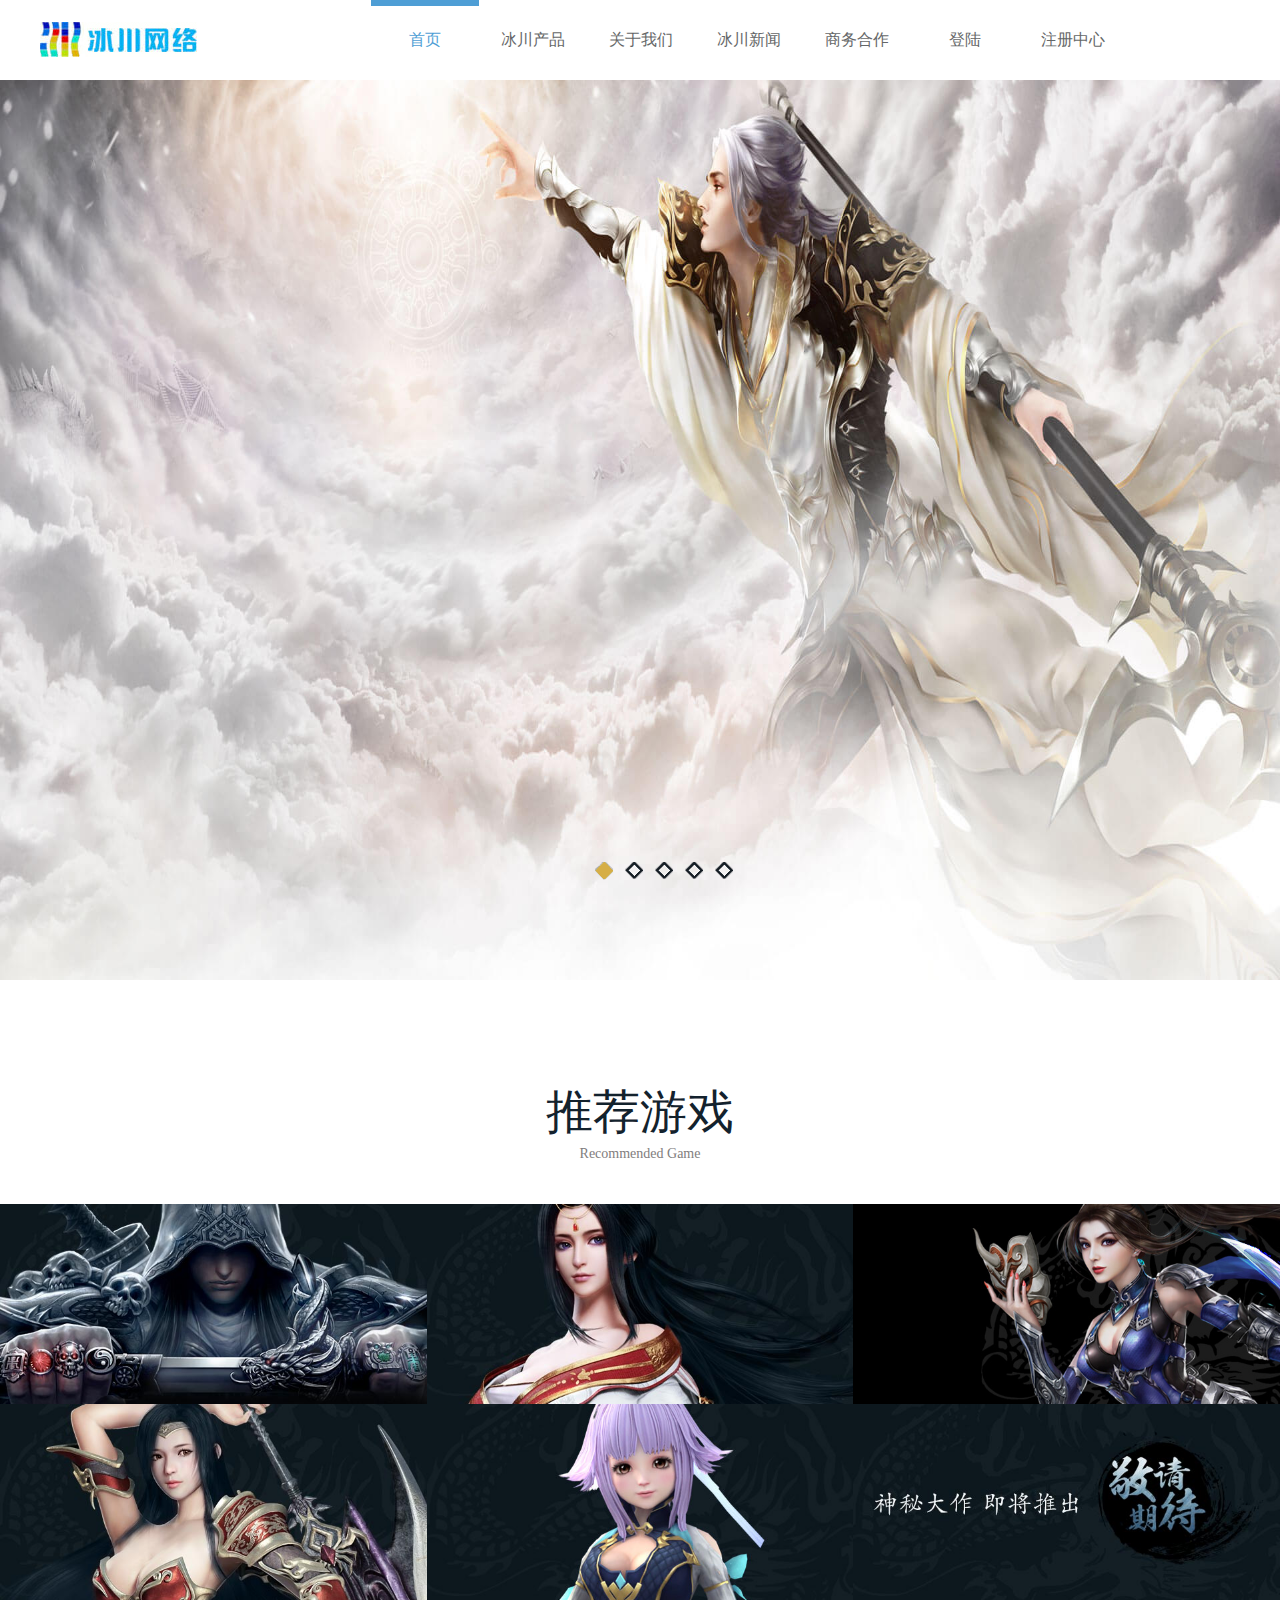
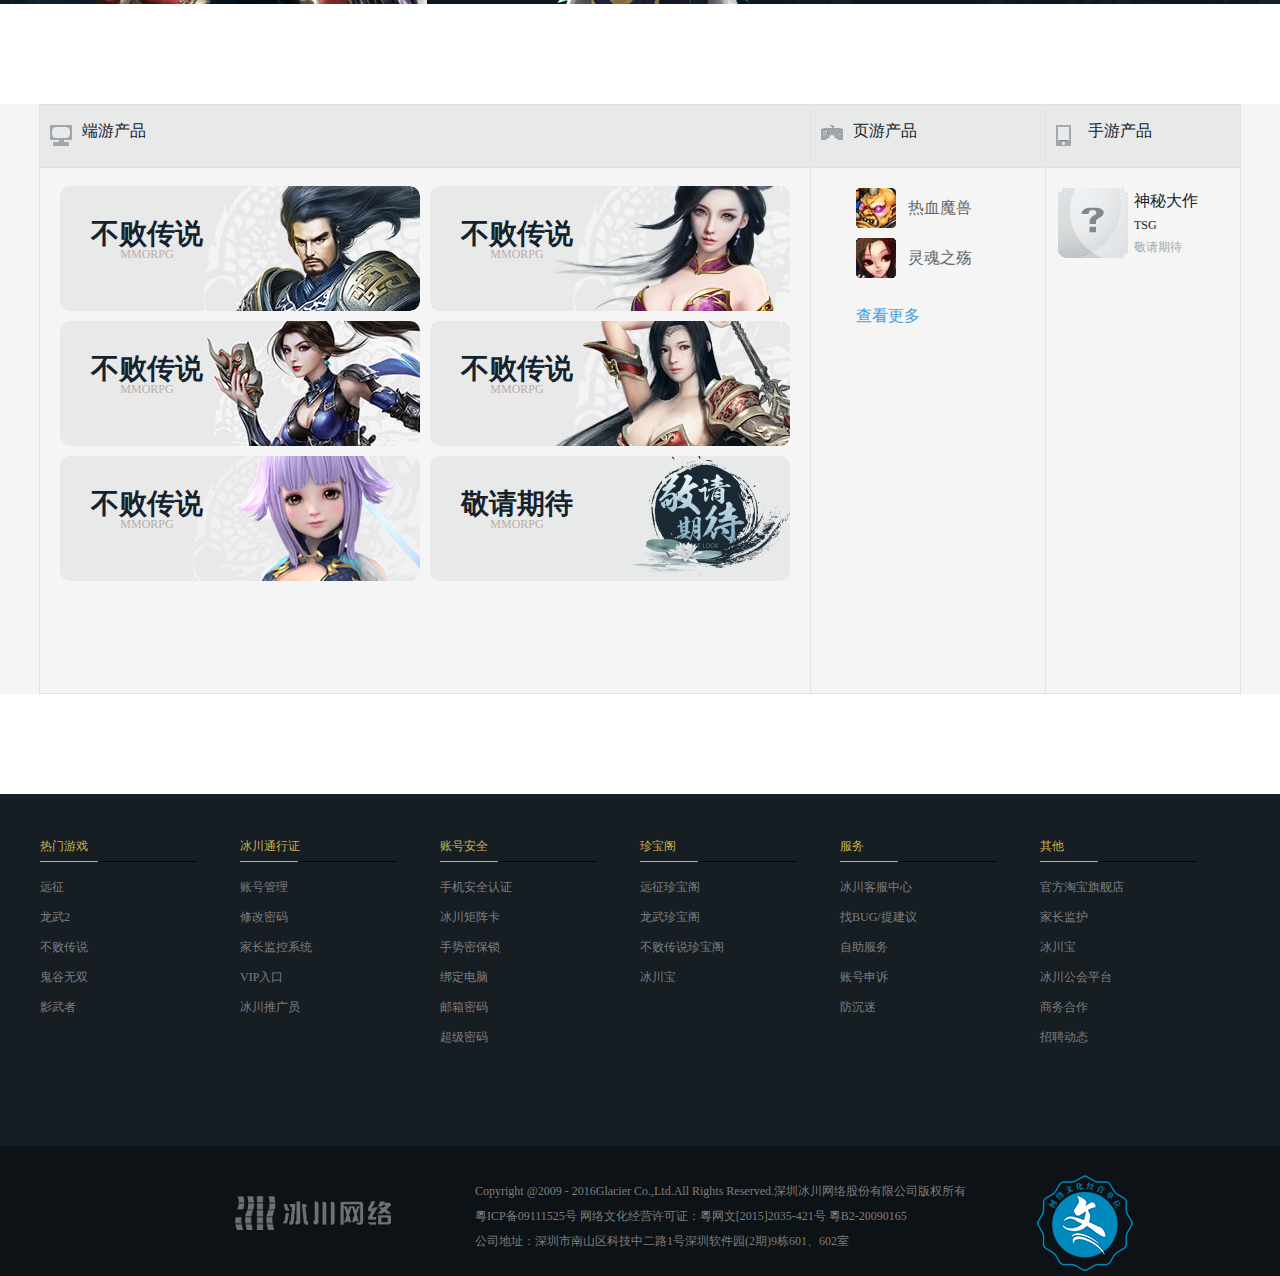
<file: bcwl/index.html>
<!DOCTYPE html>
<html lang="en">
<head>
    <meta charset="UTF-8">
    <title>首页</title>
    <link rel="stylesheet" href="css/base.css">
    <link rel="stylesheet" href="css/common.css">
    <link rel="stylesheet" href="css/index.css">
    <link rel="stylesheet" href="css/footer.css">
    <script src="js/jquery-1.7.2.js"></script>
    <script src="js/index.js"></script>
    <!--[if lt IE 9]>
    <script src="js/html5shiv.min.js"></script>
    <![endif]-->
</head>
<body>
    <div class="banner">
        <div class="header clearfix">
            <h1>
                <a href="javascript:;">冰川网络</a>
            </h1>
            <ul id="ul1">
                <li><a href="index.html" class="active">首页<i class="solid solid-active"></i></a></li>
                <li><a href="html/ice.html">冰川产品<i class="solid"></i></a></li>
                <li><a href="html/aboutour.html">关于我们<i class="solid"></i></a></li>
                <li><a href="html/news.html">冰川新闻<i class="solid"></i></a></li>
                <li><a href="html/business.html">商务合作<i class="solid"></i></a></li>
                <li><a href="html/logon.html">登陆<i class="solid"></i></a></li>
                <li><a href="html/register.html">注册中心<i class="solid"></i></a></li>
                <li></li>
            </ul>
        </div>
        <div class="middle">
            <div class="first">
                <ul id="btn" class="clearfix">
                    <li class="active"></li>
                    <li></li>
                    <li></li>
                    <li></li>
                    <li></li>
                </ul>
                <ol id="tab">
                    <li><img src="image/banner1.jpg" alt=""></li>
                    <li><img src="image/banner9.jpg" alt=""></li>
                    <li><img src="image/banner6_v2.jpg" alt=""></li>
                    <li><img src="image/banner3.jpg" alt=""></li>
                    <li><img src="image/banner10.jpg" alt=""></li>
                </ol>
            </div>
            <div class="second">
                <div class="sed1">
                    <h2>推荐游戏</h2>
                    <p>Recommended Game</p>
                </div>
                <div class="sed2 clearfix">
                    <div class="wid fl">
                        <div class="sed2-1 fl">
                            <a href="javascript:;" class="sed2-2">
                                <img src="image/second-1-normal.jpg" alt="">
                                <img src="image/second-1-hover.jpg" class="hover" alt="">
                            </a>
                            <div class="sed2-3">
                                <i></i>
                                <div class="sed2-31">
                                    <b class="fl"></b>
                                    <div class="sed2-32 fl">
                                        <h3>远征</h3>
                                        <p>迷失大陆，开启未知的世界</p>
                                    </div>
                                    <span class="fr"><a href="javascript:;">进入官网</a></span>
                                </div>
                            </div>
                        </div>
                        <div class="sed2-1 fl">
                            <a href="javascript:;" class="sed2-2">
                                <img src="image/second-2-normal.jpg" alt="">
                                <img src="image/second-2-hover.jpg" class="hover" alt="">
                            </a>
                            <div class="sed2-3">
                                <i></i>
                                <div class="sed2-31">
                                    <b class="fl"></b>
                                    <div class="sed2-32 fl">
                                        <h3>不败传说</h3>
                                        <p>第三代国战网游 万人封测</p>
                                    </div>
                                    <span class="fr"><a href="javascript:;">进入官网</a></span>
                                </div>
                            </div>
                        </div>
                        <div class="sed2-1 fl">
                            <a href="javascript:;" class="sed2-2">
                                <img src="image/second-3-normal.jpg" alt="">
                                <img src="image/second-3-hover.jpg" class="hover" alt="">
                            </a>
                            <div class="sed2-3">
                                <i></i>
                                <div class="sed2-31">
                                    <b class="fl"></b>
                                    <div class="sed2-32 fl">
                                        <h3>龙武2</h3>
                                        <p>刀妹出击，2月24日内测</p>
                                    </div>
                                    <span class="fr"><a href="javascript:;">进入官网</a></span>
                                </div>
                            </div>
                        </div>
                        <div class="sed2-1 fl">
                            <a href="javascript:;" class="sed2-2">
                                <img src="image/second-4-normal.jpg" alt="">
                                <img src="image/second-4-hover.jpg" class="hover" alt="">
                            </a>
                            <div class="sed2-3">
                                <i></i>
                                <div class="sed2-31">
                                    <b class="fl"></b>
                                    <div class="sed2-32 fl">
                                        <h3>鬼谷无双</h3>
                                        <p>新生代角色扮演网游</p>
                                    </div>
                                    <span class="fr"><a href="javascript:;">进入官网</a></span>
                                </div>
                            </div>
                        </div>
                        <div class="sed2-1 fl">
                            <a href="javascript:;" class="sed2-2">
                                <img src="image/second-5-normal.jpg" alt="">
                                <img src="image/second-5-hover.jpg" class="hover" alt="">
                            </a>
                            <div class="sed2-3">
                                <i></i>
                                <div class="sed2-31">
                                    <b class="fl"></b>
                                    <div class="sed2-32 fl">
                                        <h3>影武者</h3>
                                        <p>PC+VR双端2.5D动作网游</p>
                                    </div>
                                    <span class="fr"><a href="javascript:;">进入官网</a></span>
                                </div>
                            </div>
                        </div>
                        <div class="sed2-1 fl">
                            <a href="javascript:;" class="sed2-2">
                                <img src="image/second-6-normal.jpg" alt="">
                            </a>
                            <!--<div class="sed2-3">
                                <i></i>
                                <div class="sed2-31">
                                    <b class="fl"></b>
                                    <div class="sed2-32 fl">
                                        <h3>远征</h3>
                                        <p>迷失大陆，开启未知的世界</p>
                                    </div>
                                    <span class="fr"><a href="javascript:;">进入官网</a></span>
                                </div>
                            </div>-->
                        </div>
                    </div>
                 </div>
            </div>
        </div>
        <!--====================================================================================================-->
        <div class="t-box">
            <div class="t-box2 clearfix">
                <!--左区-->
                <div class="t-one-box fl">
                    <!--左上-->
                    <div class="t-one-box1 clearfix">
                        <i class="fl"></i>
                        <span class="fl">端游产品</span>
                    </div>
                    <!--左下-->
                    <ul class="t-one-box2 clearfix">
                        <li>
                            <img src="image/t-1.jpg" alt="" class="fr">
                            <div class="t-li-box fl">
                                <h2>不败传说</h2>
                                <p>MMORPG</p>
                            </div>
                            <div class="t-li-box2 clearfix">
                                <a href="javascript:;" class="t-l">
                                    <img src="image/gg.png" alt="">
                                </a>
                                <div class="t-r">
                                    <a href="javascript:;" class="t-a1 on">进入官网</a>
                                    <a href="javascript:;" class="t-a2">游戏论坛</a>
                                </div>
                            </div>
                        </li>
                        <li>
                            <img src="image/t-2.jpg" alt="" class="fr">
                            <div class="t-li-box fl">
                                <h2>不败传说</h2>
                                <p>MMORPG</p>
                            </div>
                            <div class="t-li-box2 clearfix">
                                <a href="javascript:;" class="t-l">
                                    <img src="image/bb.png" alt="">
                                </a>
                                <div class="t-r">
                                    <a href="javascript:;" class="t-a1 on">进入官网</a>
                                    <a href="javascript:;" class="t-a2">游戏论坛</a>
                                </div>
                            </div>
                        </li>
                        <li>
                            <img src="image/t-3.jpg" alt="" class="fr">
                            <div class="t-li-box fl">
                                <h2>不败传说</h2>
                                <p>MMORPG</p>
                            </div>
                            <div class="t-li-box2 clearfix">
                                <a href="javascript:;" class="t-l">
                                    <img src="image/bb.png" alt="">
                                </a>
                                <div class="t-r">
                                    <a href="javascript:;" class="t-a1 on">进入官网</a>
                                    <a href="javascript:;" class="t-a2">游戏论坛</a>
                                </div>
                            </div>
                        </li>
                        <li>
                            <img src="image/t-4.jpg" alt="" class="fr">
                            <div class="t-li-box fl">
                                <h2>不败传说</h2>
                                <p>MMORPG</p>
                            </div>
                            <div class="t-li-box2 clearfix">
                                <a href="javascript:;" class="t-l">
                                    <img src="image/gg.png" alt="">
                                </a>
                                <div class="t-r">
                                    <a href="javascript:;" class="t-a1 on">进入官网</a>
                                    <a href="javascript:;" class="t-a2">游戏论坛</a>
                                </div>
                            </div>
                        </li>
                        <li>
                            <img src="image/t-5.jpg" alt="" class="fr">
                            <div class="t-li-box fl">
                                <h2>不败传说</h2>
                                <p>MMORPG</p>
                            </div>
                            <div class="t-li-box2 clearfix">
                                <a href="javascript:;" class="t-l">
                                    <img src="image/gg.png" alt="">
                                </a>
                                <div class="t-r">
                                    <a href="javascript:;" class="t-a1 on">进入官网</a>
                                    <a href="javascript:;" class="t-a2">游戏论坛</a>
                                </div>
                            </div>
                        </li>
                        <li>
                            <img src="image/t-last.png" alt="" class="fr">
                            <div class="t-li-box fl">
                                <h2>敬请期待</h2>
                                <p>MMORPG</p>
                            </div>
                        </li>
                    </ul>
                </div>
                <!--中区-->
                <div class="t-two-box fl">
                    <div class="t-one-box1 clearfix">
                        <b class="fl"></b>
                        <span class="fl">页游产品</span>
                    </div>
                    <ul>
                        <li class="clearfix"><i></i><a href="javascript:;">热血魔兽</a></li>
                        <li class="clearfix"><b></b><a href="javascript:;">灵魂之殇</a></li>
                    </ul>
                    <div class="t-two-box2">
                        <a href="javascript:;">查看更多</a>
                    </div>
                </div>
                <!--右区-->
                <div class="t-three-box fl">
                    <div class="t-one-box1 clearfix">
                        <strong class="fl"></strong>
                        <span class="fl">手游产品</span>
                    </div>
                    <div class="t-three-box2 clearfix">
                        <i class="fl"></i>
                        <div class="t-three-box3 fl">
                            <p class="t-p1">神秘大作</p>
                            <p class="t-p2">TSG</p>
                            <p class="t-p3">敬请期待</p>
                        </div>
                    </div>
                </div>
            </div>
        </div>
            <div class="fourth"></div>
        </div>
    </div>
    <div class="all">
        <footer>
            <div class="foot clearfix">
                <dl class="fl">
                    <dt>热门游戏<b></b></dt>
                    <dd><a href="javascript:;">远征</a></dd>
                    <dd><a href="javascript:;">龙武2</a></dd>
                    <dd><a href="javascript:;">不败传说</a></dd>
                    <dd><a href="javascript:;">鬼谷无双</a></dd>
                    <dd><a href="javascript:;">影武者</a></dd>
                </dl>
                <dl class="fl">
                    <dt>冰川通行证<b></b></dt>
                    <dd><a href="javascript:;">账号管理</a></dd>
                    <dd><a href="javascript:;">修改密码</a></dd>
                    <dd><a href="javascript:;">家长监控系统</a></dd>
                    <dd><a href="javascript:;">VIP入口</a></dd>
                    <dd><a href="javascript:;">冰川推广员</a></dd>
                </dl>
                <dl class="fl">
                    <dt>账号安全<b></b></dt>
                    <dd><a href="javascript:;">手机安全认证</a></dd>
                    <dd><a href="javascript:;">冰川矩阵卡</a></dd>
                    <dd><a href="javascript:;">手势密保锁</a></dd>
                    <dd><a href="javascript:;">绑定电脑</a></dd>
                    <dd><a href="javascript:;">邮箱密码</a></dd>
                    <dd><a href="javascript:;">超级密码</a></dd>
                </dl>
                <dl class="fl">
                    <dt>珍宝阁<b></b></dt>
                    <dd><a href="javascript:;">远征珍宝阁</a></dd>
                    <dd><a href="javascript:;">龙武珍宝阁</a></dd>
                    <dd><a href="javascript:;">不败传说珍宝阁</a></dd>
                    <dd><a href="javascript:;">冰川宝</a></dd>
                </dl>
                <dl class="fl">
                    <dt>服务<b></b></dt>
                    <dd><a href="javascript:;">冰川客服中心</a></dd>
                    <dd><a href="javascript:;">找BUG/提建议</a></dd>
                    <dd><a href="javascript:;">自助服务</a></dd>
                    <dd><a href="javascript:;">账号申诉</a></dd>
                    <dd><a href="javascript:;">防沉迷</a></dd>
                </dl>
                <dl class="fl">
                    <dt>其他<b></b></dt>
                    <dd><a href="javascript:;">官方淘宝旗舰店</a></dd>
                    <dd><a href="javascript:;">家长监护</a></dd>
                    <dd><a href="javascript:;">冰川宝</a></dd>
                    <dd><a href="javascript:;">冰川公会平台</a></dd>
                    <dd><a href="javascript:;">商务合作</a></dd>
                    <dd><a href="javascript:;">招聘动态</a></dd>
                </dl>
            </div>
        </footer>
        <div class="all">
            <div class="foot1">
                <div class="foot2">
                    <b class="fl"></b>
                    <div class="fl foot3">
                        <p>Copyright @2009 - 2016Glacier Co.,Ltd.All Rights Reserved.深圳冰川网络股份有限公司版权所有</p>
                        <p>粵ICP备09111525号 网络文化经营许可证：粵网文[2015]2035-421号 粵B2-20090165</p>
                        <p>公司地址：深圳市南山区科技中二路1号深圳软件园(2期)9栋601、602室</p>
                    </div>
                    <i class="fl"></i>
                </div>
            </div>
        </div>
    </div>
</body>
</html>
</file>
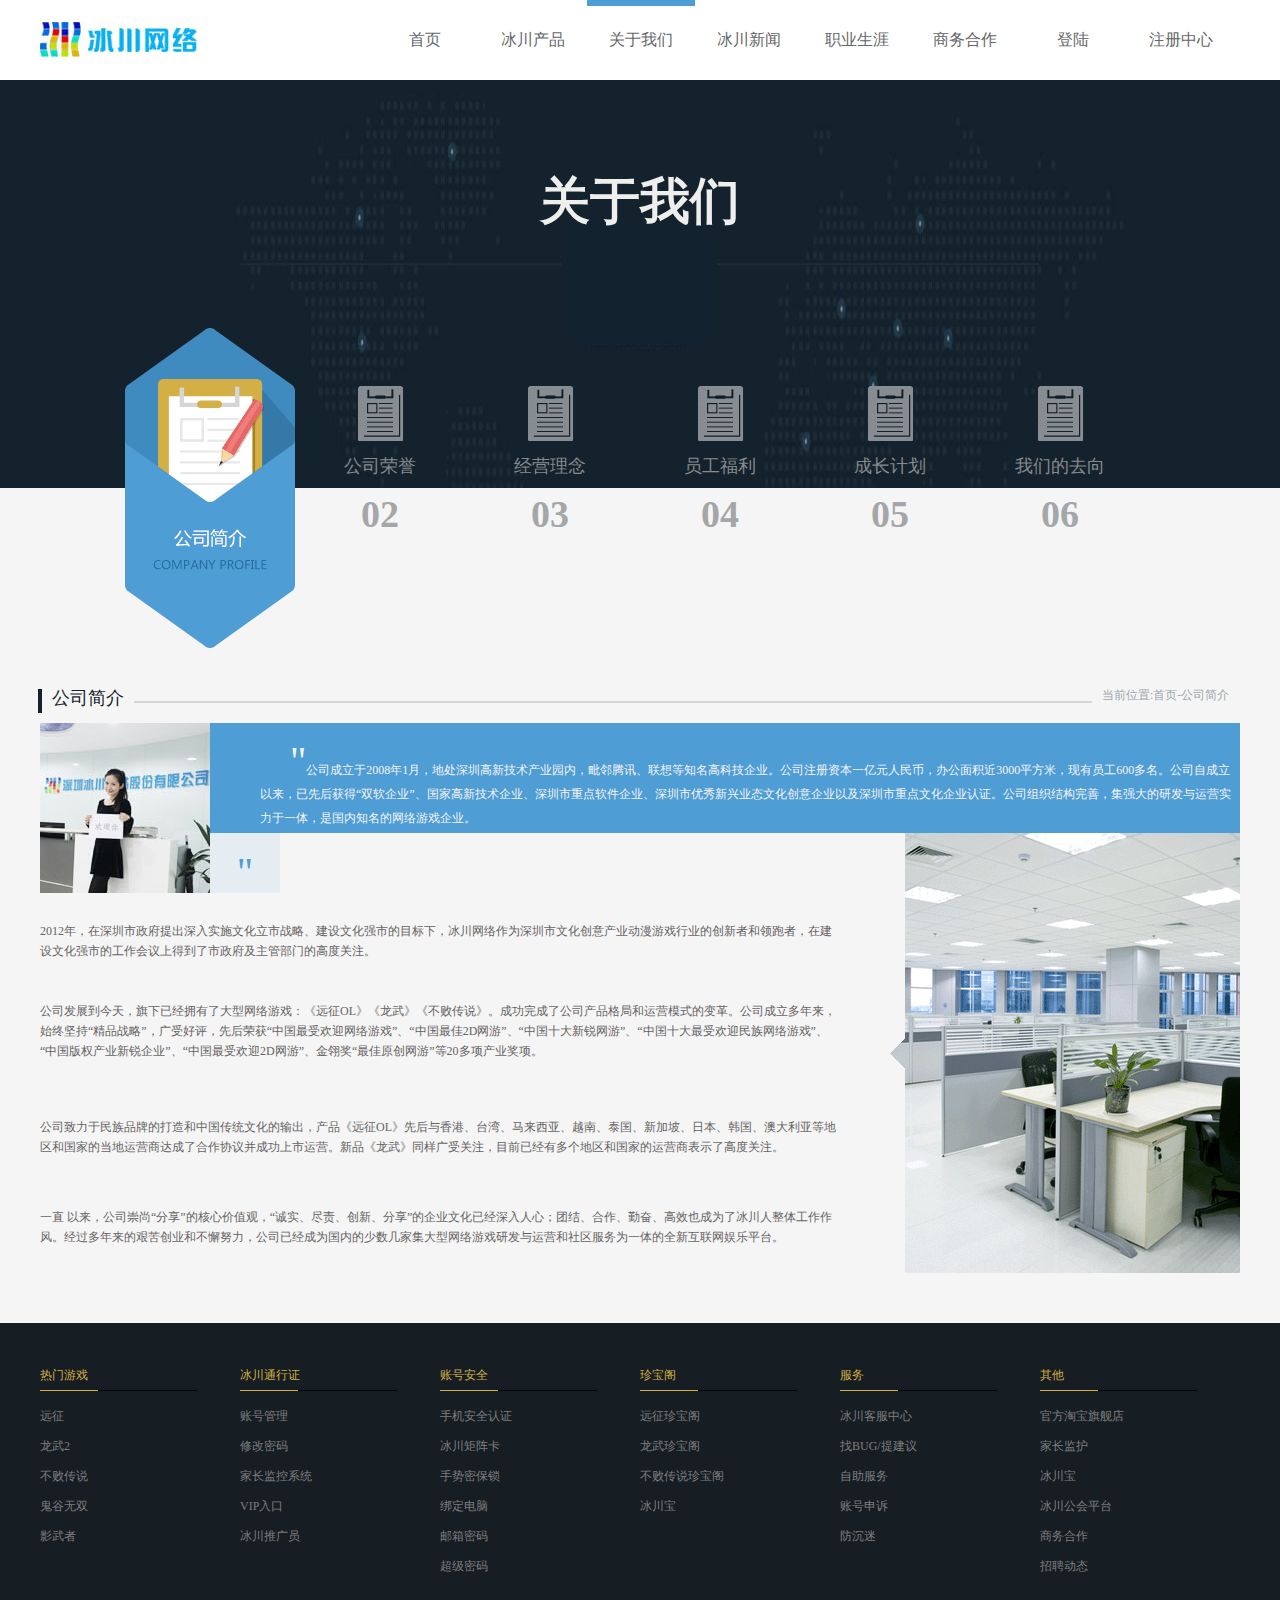
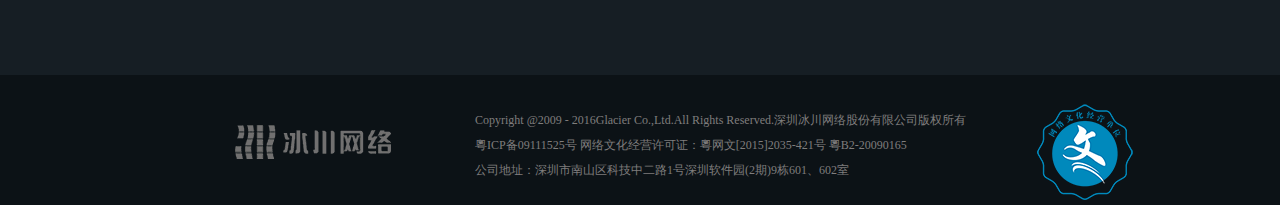
<file: bcwl/html/aboutour.html>
<!DOCTYPE html>
<html lang="en">
<head>
	<meta charset="UTF-8">
	<title>关于我们</title>
	<link href="../css/base.css" rel="stylesheet" />
    <link href="../css/common.css" rel="stylesheet" />
    <link href="../css/aboutour.css" rel="stylesheet"/>
    <link href="../css/footer.css" rel="stylesheet"/>
    <script src="../js/jquery-1.7.2.js"></script>
    <script src="../js/aboutour.js"></script>
</head>
<body>
    <div class="header clearfix">
        <h1>
            <a href="javascript:;">冰川网络</a>
        </h1>
        <ul id="ul1">
            <li><a href="../index.html">首页<i class="solid"></i></a></li>
            <li><a href="ice.html">冰川产品<i class="solid"></i></a></li>
            <li><a href="javascript:;" class="active">关于我们<i class="solid solid-active"></i></a></li>
            <li><a href="news.html">冰川新闻<i class="solid"></i></a></li>
            <li><a href="javascript:;">职业生涯<i class="solid"></i></a></li>
            <li><a href="business.html">商务合作<i class="solid"></i></a></li>
            <li><a href="logon.html">登陆<i class="solid"></i></a></li>
            <li><a href="register.html">注册中心<i class="solid"></i></a></li>
            <li></li>
        </ul>
    </div>
    <!--标题-->
    <div class="i-headb">
        <div>
            <img src="../image/business-c.jpg" class="i-head" alt="">
            <h2 class="i-head1">关于我们</h2>
            <p class="i-head2">CAMES UST</p>
        </div>
        <div class="i-headd">
            <ul class="i-head3 inner clearfix">
                <li class="fl">
                    <a href="javascript:;">
                        <i></i>
                        <h3 class="i-head4">公司简介</h3>
                        <p>01</p>
                    </a>
                </li>
                <li class="fl">
                    <a href="javascript:;">
                        <i></i>
                        <h3 class="i-head4">公司荣誉</h3>
                        <p>02</p>
                    </a>
                </li>
                <li class="fl">
                    <a href="javascript:;">
                        <i></i>
                        <h3 class="i-head4">经营理念</h3>
                        <p>03</p>
                    </a>
                </li>
                <li class="fl">
                    <a href="javascript:;">
                        <i></i>
                        <h3 class="i-head4">员工福利</h3>
                        <p>04</p>
                    </a>
                </li>
                <li class="fl">
                    <a href="javascript:;">
                        <i></i>
                        <h3 class="i-head4">成长计划</h3>
                        <p>05</p>
                    </a>
                </li>
                <li class="fl">
                    <a href="javascript:;">
                        <i></i>
                        <h3 class="i-head4">我们的去向</h3>
                        <p>06</p>
                    </a>
                </li>
            </ul>
            <ul class="img clearfix">
                <li class="img1 on"></li>
                <li class="img2"></li>
                <li class="img3"></li>
                <li class="img4"></li>
                <li class="img5"></li>
                <li class="img6"></li>
            </ul>
            <div class="hei">
                <ol class="content">
                    <!--第一块-->
                    <li class="in">
                        <!-- 头 -->
                        <div class="i-kh inner">
                            <h3 class="i-kh1 fl">公司简介</h3>
                            <p class="i-kh2 fl"></p>
                            <a href="javascript:;" class="fl">当前位置:</a>
                            <a href="javascript:;" class="fl">首页</a>
                            <a href="javascript:;" class="fl">-公司简介</a>
                        </div>
                        <!-- 头二 -->
                        <div class="a-center inner clearfix">
                            <img src="../image/girl.jpg" alt="" class="fl"/>
                            <div class="fl a-center1">
                                <em class="a-center2"><span>"</span>公司成立于2008年1月，地处深圳高新技术产业园内，毗邻腾讯、联想等知名高科技企业。公司注册资本一亿元人民币，办公面积近3000平方米，现有员工600多名。公司自成立以来，已先后获得“双软企业”、国家高新技术企业、深圳市重点软件企业、深圳市优秀新兴业态文化创意企业以及深圳市重点文化企业认证。公司组织结构完善，集强大的研发与运营实力于一体，是国内知名的网络游戏企业。</em>
                                <p>"</p>
                            </div>
                        </div>
                        <!-- center1 -->
                        <div class="inner clearfix inner">
                            <div class="a-center3 fl inner">
                                <p class="a-center4">2012年，在深圳市政府提出深入实施文化立市战略、建设文化强市的目标下，冰川网络作为深圳市文化创意产业动漫游戏行业的创新者和领跑者，在建设文化强市的工作会议上得到了市政府及主管部门的高度关注。</p>
                                <p class="a-center5">公司发展到今天，旗下已经拥有了大型网络游戏：《远征OL》《龙武》《不败传说》。成功完成了公司产品格局和运营模式的变革。公司成立多年来，始终坚持“精品战略”，广受好评，先后荣获“中国最受欢迎网络游戏”、“中国最佳2D网游”、“中国十大新锐网游”、“中国十大最受欢迎民族网络游戏”、“中国版权产业新锐企业”、“中国最受欢迎2D网游”、金翎奖“最佳原创网游”等20多项产业奖项。</p>
                                <p class="a-center6">公司致力于民族品牌的打造和中国传统文化的输出，产品《远征OL》先后与香港、台湾、马来西亚、越南、泰国、新加坡、日本、韩国、澳大利亚等地区和国家的当地运营商达成了合作协议并成功上市运营。新品《龙武》同样广受关注，目前已经有多个地区和国家的运营商表示了高度关注。</p>
                                <p class="a-center7">一直   以来，公司崇尚“分享”的核心价值观，“诚实、尽责、创新、分享”的企业文化已经深入人心；团结、合作、勤奋、高效也成为了冰川人整体工作作风。经过多年来的艰苦创业和不懈努力，公司已经成为国内的少数几家集大型网络游戏研发与运营和社区服务为一体的全新互联网娱乐平台。</p>
                            </div>
                            <i class="fl a-ce1"></i>
                        </div>
                    </li>

                    <!--第二块-->
                    <li>
                        <!-- 头 -->
                        <div class="i-kh inner">
                            <h3 class="i-kh1 fl">公司荣誉</h3>
                            <p class="i-kh2 fl"></p>
                            <a href="javascript:;" class="fl">当前位置:</a>
                            <a href="javascript:;" class="fl">首页</a>
                            <a href="javascript:;" class="fl">-公司荣誉</a>
                        </div>
                        <!-- 头二 -->
                        <div class="b-center inner clearfix">
                            <p class="fl">
                                <img src="../image/1.png" alt="" />
                                <strong>2012网吧游戏盛典杰出成长奖</strong>
                            </p>
                            <p class="fl">
                                <img src="../image/2.png" alt="" class="b-cen1"/>
                                <strong>2012网络文化盛典游戏创新奖</strong>
                            </p>
                            <p class="fl">
                                <img src="../image/3.png" alt="" class="b-cen2"/>
                                <strong>首届新生代创业风云人物-高祥</strong>
                            </p>
                            <p class="fl">
                                <img src="../image/4.png" alt="" class="b-cen3"/>
                                <strong>2012年国际软件博览会金奖</strong>
                            </p>
                            <p class="fl">
                                <img src="../image/5.png" alt="" class="b-cen4"/>
                                <strong>中国优秀游戏数值设置--优秀奖</strong>
                            </p>
                            <p class="fl b-center1">
                                <img src="../image/6.png" alt="" class="b-cen5"/>
                                <strong>中国优秀游戏设计大赛--优秀奖</strong>
                            </p>
                            <p class="fl">
                                <img src="../image/7.png" alt="" class="b-cen11"/>
                                <strong>2011年度最受欢迎网络游戏</strong>
                            </p>
                            <p class="fl">
                                <img src="../image/8.png" alt="" class="b-cen6"/>
                                <strong>百度优质合作伙伴</strong>
                            </p>
                            <p class="fl">
                                <img src="../image/9.png" alt="" class="b-cen7"/>
                                <strong>2010年度最受欢迎网络游戏</strong>
                            </p>
                            <p class="fl">
                                <img src="../image/10.png" alt="" class="b-cen8"/>
                                <strong>17173最佳2D网络游戏</strong>
                            </p>
                            <p class="fl">
                                <img src="../image/11.png" alt="" class="b-cen9"/>
                                <strong>腾讯十大新锐网游奖</strong>
                            </p>
                            <p class="fl b-center1">
                                <img src="../image/12.png" alt="" class="b-cen8"/>
                                <strong>新浪游戏：最具潜力新游大奖</strong>
                            </p>
                            <p class="fl">
                                <img src="../image/12.png" alt="" class="b-cen12"/>
                                <strong>新浪优秀客服团队</strong>
                            </p>
                            <p class="fl">
                                <img src="../image/13.png" alt="" class="b-cen13"/>
                                <strong>网易新锐创业奖：冰川网络</strong>
                            </p>
                            <p class="fl">
                                <img src="../image/14.png" alt="" class="b-cen14"/>
                                <strong>网易新锐游戏美女奖：张婉悠</strong>
                            </p>
                            <p class="fl">
                                <img src="../image/16.png" alt="" class="b-cen15"/>
                                <strong>2010中国产业版权新锐奖励</strong>
                            </p>
                            <p class="fl">
                                <img src="../image/17.png" alt="" class="b-cen16"/>
                                <strong>中国游戏企业新锐奖</strong>
                            </p>
                            <p class="fl b-center1">
                                <img src="../image/12.png" alt="" class="b-cen12"/>
                                <strong>最受欢迎民族网络游戏奖</strong>
                            </p>
                            <p class="fl">
                                <img src="../image/18.png" alt="" class="b-cen17"/>
                                <strong>中国游戏民族游戏海外拓展奖</strong>
                            </p>
                            <p class="fl">
                                <img src="../image/19.png" alt="" class="b-cen17"/>
                                <strong>中国游戏产业新锐人物奖</strong>
                            </p>
                            <p class="fl">
                                <img src="../image/21.png" alt="" class="b-cen19"/>
                                <strong>17173视频大赛十佳视频</strong>
                            </p>
                            <p class="fl">
                                <img src="../image/22.png" alt="" class="b-cen20"/>
                                <strong>防艾公益广告创意优秀奖</strong>
                            </p>
                            <p class="fl">
                                <img src="../image/23.png" alt="" class="b-cen21"/>
                                <strong>中国游戏民族游戏海外拓展奖</strong>
                            </p>
                            <p class="fl b-center1">
                                <img src="../image/24.png" alt="" class="b-cen22"/>
                                <strong>网吧游戏盛典最佳营销效率奖</strong>
                            </p>
                        </div>
                    </li>

                    <!--第三块-->
                    <li>
                        <div class="i-kh inner">
                            <h3 class="i-kh1 fl">经营理念</h3>
                            <p class="i-kh2 fl"></p>
                            <a href="javascript:;" class="fl">当前位置:</a>
                            <a href="javascript:;" class="fl">首页</a>
                            <a href="javascript:;" class="fl">-经营理念</a>
                        </div>
                        <img src="../image/aboutour-1.gif" class="inner" alt="">
                    </li>

                    <!--第四块-->
                    <li>
                        <div class="i-kh inner">
                            <h3 class="i-kh1 fl">员工福利</h3>
                            <p class="i-kh2 fl"></p>
                            <a href="javascript:;" class="fl">当前位置:</a>
                            <a href="javascript:;" class="fl">首页</a>
                            <a href="javascript:;" class="fl">-员工福利</a>
                        </div>
                        <img src="../image/aboutour-2.gif" class="inner" alt="">

                    </li>

                    <!--第五块-->
                    <li>
                        <div class="i-kh inner">
                            <h3 class="i-kh1 fl">成长计划</h3>
                            <p class="i-kh2 fl"></p>
                            <a href="javascript:;" class="fl">当前位置:</a>
                            <a href="javascript:;" class="fl">首页</a>
                            <a href="javascript:;" class="fl">-成长计划</a>
                        </div>
                        <img src="../image/aboutour-3.gif" class="inner" alt="">
                    </li>

                    <!--第六块-->
                    <li>
                        <div class="i-kh inner">
                            <h3 class="i-kh1 fl">我们去向</h3>
                            <p class="i-kh2 fl"></p>
                            <a href="javascript:;" class="fl">当前位置:</a>
                            <a href="javascript:;" class="fl">首页</a>
                            <a href="javascript:;" class="fl">-我们去向</a>
                        </div>
                        <img src="../image/aboutour-4.gif" class="inner" alt="">
                    </li>
                </ol>
            </div>

        </div>
    </div>
    <!--底部-->
    <div class="all">
        <footer>
            <div class="foot clearfix">
                <dl class="fl">
                    <dt>热门游戏<b></b></dt>
                    <dd><a href="javascript:;">远征</a></dd>
                    <dd><a href="javascript:;">龙武2</a></dd>
                    <dd><a href="javascript:;">不败传说</a></dd>
                    <dd><a href="javascript:;">鬼谷无双</a></dd>
                    <dd><a href="javascript:;">影武者</a></dd>
                </dl>
                <dl class="fl">
                    <dt>冰川通行证<b></b></dt>
                    <dd><a href="javascript:;">账号管理</a></dd>
                    <dd><a href="javascript:;">修改密码</a></dd>
                    <dd><a href="javascript:;">家长监控系统</a></dd>
                    <dd><a href="javascript:;">VIP入口</a></dd>
                    <dd><a href="javascript:;">冰川推广员</a></dd>
                </dl>
                <dl class="fl">
                    <dt>账号安全<b></b></dt>
                    <dd><a href="javascript:;">手机安全认证</a></dd>
                    <dd><a href="javascript:;">冰川矩阵卡</a></dd>
                    <dd><a href="javascript:;">手势密保锁</a></dd>
                    <dd><a href="javascript:;">绑定电脑</a></dd>
                    <dd><a href="javascript:;">邮箱密码</a></dd>
                    <dd><a href="javascript:;">超级密码</a></dd>
                </dl>
                <dl class="fl">
                    <dt>珍宝阁<b></b></dt>
                    <dd><a href="javascript:;">远征珍宝阁</a></dd>
                    <dd><a href="javascript:;">龙武珍宝阁</a></dd>
                    <dd><a href="javascript:;">不败传说珍宝阁</a></dd>
                    <dd><a href="javascript:;">冰川宝</a></dd>
                </dl>
                <dl class="fl">
                    <dt>服务<b></b></dt>
                    <dd><a href="javascript:;">冰川客服中心</a></dd>
                    <dd><a href="javascript:;">找BUG/提建议</a></dd>
                    <dd><a href="javascript:;">自助服务</a></dd>
                    <dd><a href="javascript:;">账号申诉</a></dd>
                    <dd><a href="javascript:;">防沉迷</a></dd>
                </dl>
                <dl class="fl">
                    <dt>其他<b></b></dt>
                    <dd><a href="javascript:;">官方淘宝旗舰店</a></dd>
                    <dd><a href="javascript:;">家长监护</a></dd>
                    <dd><a href="javascript:;">冰川宝</a></dd>
                    <dd><a href="javascript:;">冰川公会平台</a></dd>
                    <dd><a href="javascript:;">商务合作</a></dd>
                    <dd><a href="javascript:;">招聘动态</a></dd>
                </dl>
            </div>
        </footer>
        <div class="all">
            <div class="foot1">
                <div class="foot2">
                    <b class="fl"></b>
                    <div class="fl foot3">
                        <p>Copyright @2009 - 2016Glacier Co.,Ltd.All Rights Reserved.深圳冰川网络股份有限公司版权所有</p>
                        <p>粵ICP备09111525号 网络文化经营许可证：粵网文[2015]2035-421号 粵B2-20090165</p>
                        <p>公司地址：深圳市南山区科技中二路1号深圳软件园(2期)9栋601、602室</p>
                    </div>
                    <i class="fl"></i>
                </div>
            </div>
        </div>
    </div>
</body>
</html>
</file>
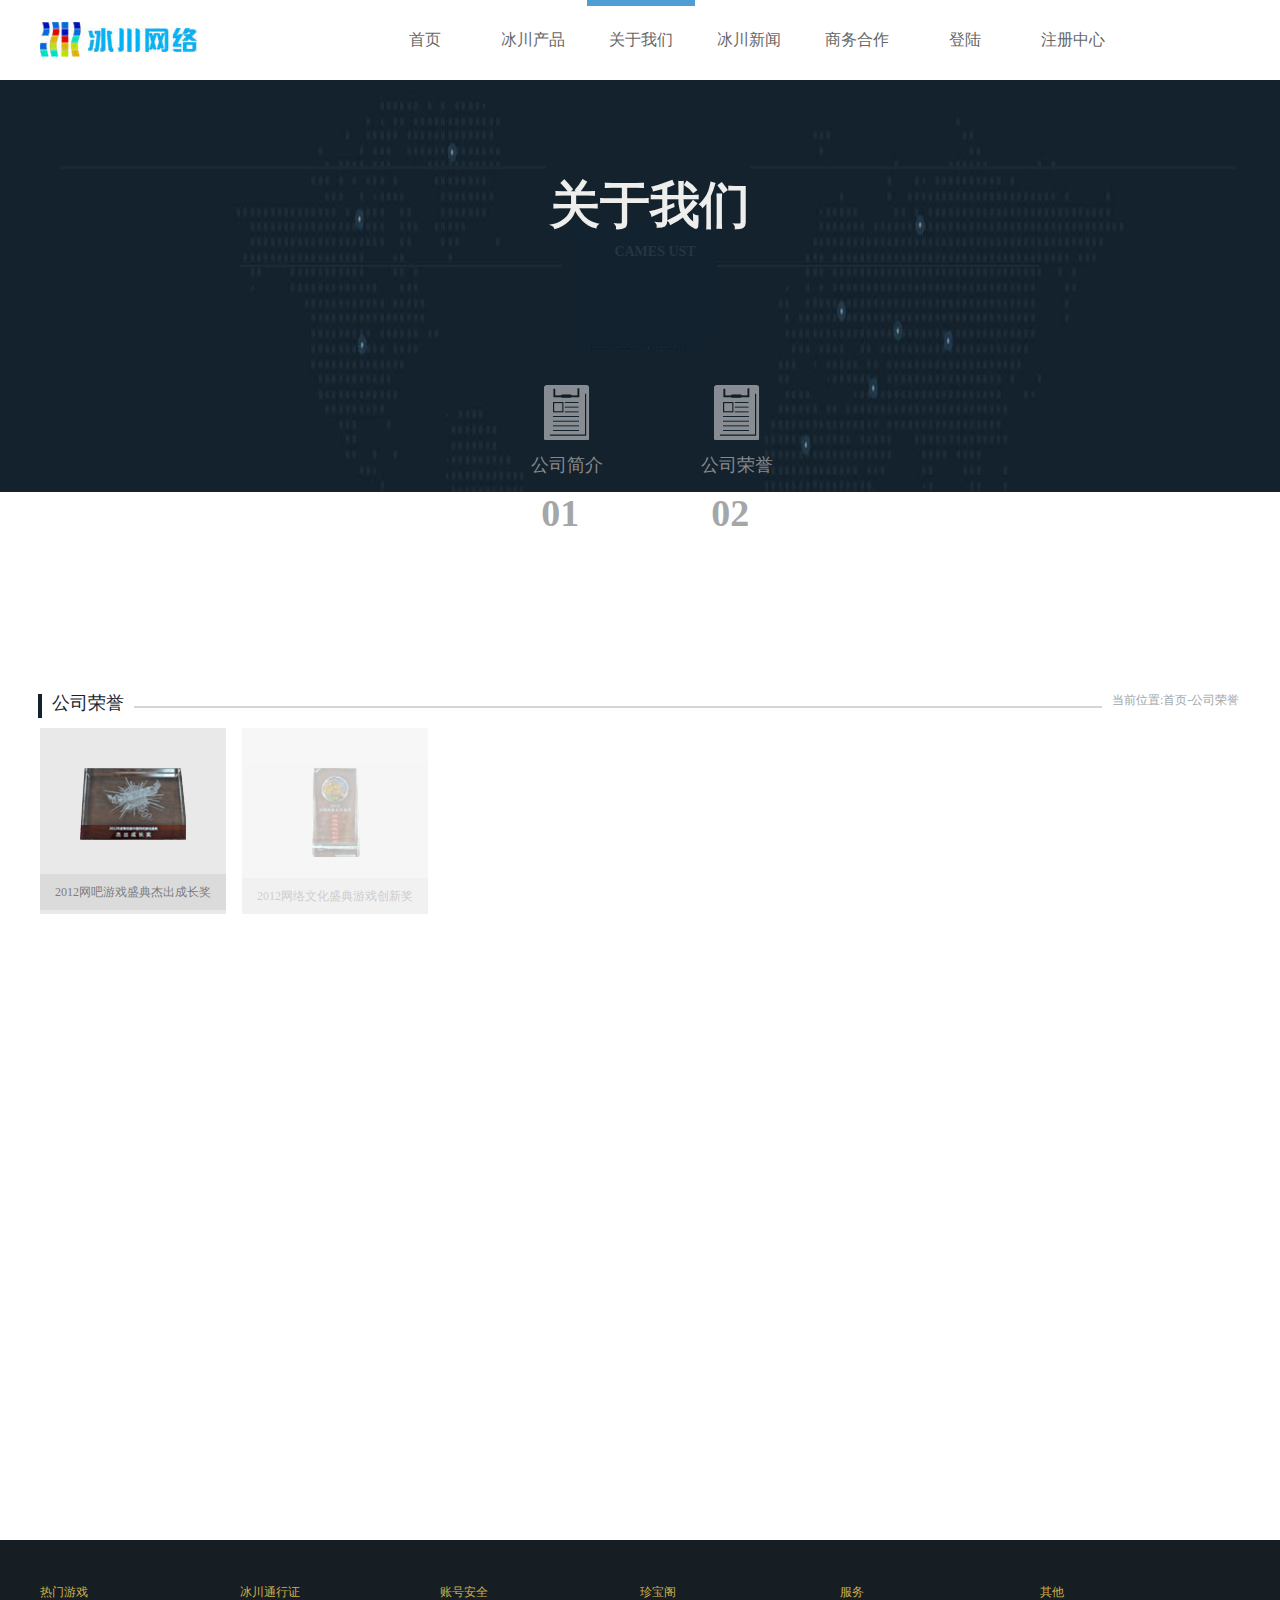
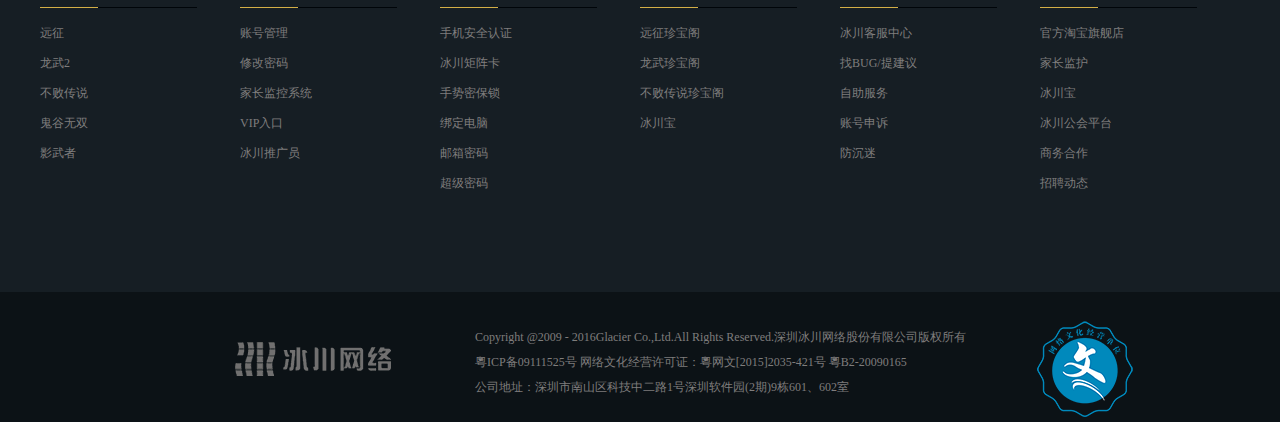
<file: bcwl/html/aboutour2.html>
<!DOCTYPE html>
<html lang="en">
<head>
	<meta charset="UTF-8">
	<title>关于我们</title>
	<link href="../css/base.css" rel="stylesheet" />
    <link href="../css/common.css" rel="stylesheet" />
    <link href="../css/aboutour2.css" rel="stylesheet" />
    <link href="../css/footer.css" rel="stylesheet" />
	<script src="../js/jquery-1.7.2.js"></script>
	<script src="../js/index.js"></script>

	<script>
		$(function(){
			var aLi=$('.b-center li');
			$.each(aLi,function(i){
			 var iNow=i;
			 setTimeout(function(){
				 aLi.eq(iNow).animate({'opacity':1});
			 	},600*i)
			 });
		})
	</script>
</head>
<body>
	<div class="header clearfix">
	<h1>
		<a href="../index.html">冰川网络</a>
	</h1>
	<ul id="ul1">
		<li><a href="../index.html">首页<i class="solid"></i></a></li>
		<li><a href="ice.html">冰川产品<i class="solid"></i></a></li>
        <li><a href="aboutour.html" class="active">关于我们<i class="solid solid-active"></i></a></li>
		<li><a href="news.html">冰川新闻<i class="solid"></i></a></li>
		<li><a href="business.html">商务合作<i class="solid"></i></a></li>
		<li><a href="logon.html">登陆<i class="solid"></i></a></li>
		<li><a href="register.html">注册中心<i class="solid"></i></a></li>
	</ul>
</div>
	<div class="a-box">
		<div class="i-headb">
			<b class="i-head4 inner"></b>
			<div>
				<img src="../image/business-c.jpg" class="i-head" alt="">
				<h2 class="i-head1">关于我们</h2>
				<p class="i-head2">CAMES UST</p>
			</div>
			<b class="i-head5 inner"></b>
            <ul class="i-head3 inner clearfix">
                <li class="fl">
                    <a href="aboutour.html">
                        <i></i>
                        <h3 class="i-head4">公司简介</h3>
                        <p>01</p>
                    </a>
                </li>
                <li class="fl">
                    <a href="aboutour2.html">
                        <i></i>
                        <h3 class="i-head4">公司荣誉</h3>
                        <p>02</p>
                    </a>
                </li>
            </ul>
		</div>
        <!-- 头 -->
		<div class="i-kh inner">
            <h3 class="i-kh1 fl">公司荣誉</h3>
            <p class="i-kh2 fl"></p>
            <a href="javascript:;" class="fl">当前位置:</a>
            <a href="javascript:;" class="fl">首页</a>
            <a href="javascript:;" class="fl">-公司荣誉</a>
        </div>
        <!-- 头二 -->
       	<ul class="b-center inner clearfix">
       		<li class="fl">
       			<img src="../image/1.png" alt="" />
       			<b>2012网吧游戏盛典杰出成长奖</b>
       		</li>
       		<li class="fl">
       			<img src="../image/2.png" alt="" class="b-cen1"/>
       			<b>2012网络文化盛典游戏创新奖</b>
       		</li>
			<li class="fl">
				<img src="../image/3.png" alt="" class="b-cen2"/>
				<b>首届新生代创业风云人物-高祥</b>
			</li>
			<li class="fl">
				<img src="../image/4.png" alt="" class="b-cen3"/>
				<b>2012年国际软件博览会金奖</b>
			</li>
			<li class="fl">
				<img src="../image/5.png" alt="" class="b-cen4"/>
				<b>中国优秀游戏数值设置--优秀奖</b>
			</li>
			<li class="fl b-center1">
				<img src="../image/6.png" alt="" class="b-cen5"/>
				<b>中国优秀游戏设计大赛--优秀奖</b>
			</li>
			<li class="fl">
				<img src="../image/7.png" alt="" class="b-cen11"/>
				<b>2011年度最受欢迎网络游戏</b>
			</li>
			<li class="fl">
				<img src="../image/8.png" alt="" class="b-cen6"/>
				<b>百度优质合作伙伴</b>
			</li>
			<li class="fl">
				<img src="../image/9.png" alt="" class="b-cen7"/>
				<b>2010年度最受欢迎网络游戏</b>
			</li>
			<li class="fl">
				<img src="../image/10.png" alt="" class="b-cen8"/>
				<b>17173最佳2D网络游戏</b>
			</li>
			<li class="fl">
				<img src="../image/11.png" alt="" class="b-cen9"/>
				<b>腾讯十大新锐网游奖</b>
			</li>
			<li class="fl b-center1">
				<img src="../image/12.png" alt="" class="b-cen8"/>
				<b>新浪游戏：最具潜力新游大奖</b>
			</li>
			<li class="fl">
				<img src="../image/12.png" alt="" class="b-cen12"/>
				<b>新浪优秀客服团队</b>
			</li>
			<li class="fl">
				<img src="../image/13.png" alt="" class="b-cen13"/>
				<b>网易新锐创业奖：冰川网络</b>
			</li>
			<li class="fl">
				<img src="../image/14.png" alt="" class="b-cen14"/>
				<b>网易新锐游戏美女奖：张婉悠</b>
			</li>
			<li class="fl">
				<img src="../image/16.png" alt="" class="b-cen15"/>
				<b>2010中国产业版权新锐奖励</b>
			</li>
			<li class="fl">
				<img src="../image/17.png" alt="" class="b-cen16"/>
				<b>中国游戏企业新锐奖</b>
			</li>
			<li class="fl b-center1">
				<img src="../image/12.png" alt="" class="b-cen12"/>
				<b>最受欢迎民族网络游戏奖</b>
			</li>
			<li class="fl">
				<img src="../image/18.png" alt="" class="b-cen17"/>
				<b>中国游戏民族游戏海外拓展奖</b>
			</li>
			<li class="fl">
				<img src="../image/19.png" alt="" class="b-cen17"/>
				<b>中国游戏产业新锐人物奖</b>
			</li>
			<li class="fl">
				<img src="../image/21.png" alt="" class="b-cen19"/>
				<b>17173视频大赛十佳视频</b>
			</li>
			<li class="fl">
				<img src="../image/22.png" alt="" class="b-cen20"/>
				<b>防艾公益广告创意优秀奖</b>
			</li>
			<li class="fl">
				<img src="../image/23.png" alt="" class="b-cen21"/>
				<b>中国游戏民族游戏海外拓展奖</b>
			</li>
			<li class="fl b-center1">
				<img src="../image/24.png" alt="" class="b-cen22"/>
				<b>网吧游戏盛典最佳营销效率奖</b>
			</li>
       	</ul>
	</div>
	<div class="all">
		<footer>
			<div class="foot clearfix">
				<dl class="fl">
					<dt>热门游戏<b></b></dt>
					<dd><a href="javascript:;">远征</a></dd>
					<dd><a href="javascript:;">龙武2</a></dd>
					<dd><a href="javascript:;">不败传说</a></dd>
					<dd><a href="javascript:;">鬼谷无双</a></dd>
					<dd><a href="javascript:;">影武者</a></dd>
				</dl>
				<dl class="fl">
					<dt>冰川通行证<b></b></dt>
					<dd><a href="javascript:;">账号管理</a></dd>
					<dd><a href="javascript:;">修改密码</a></dd>
					<dd><a href="javascript:;">家长监控系统</a></dd>
					<dd><a href="javascript:;">VIP入口</a></dd>
					<dd><a href="javascript:;">冰川推广员</a></dd>
				</dl>
				<dl class="fl">
					<dt>账号安全<b></b></dt>
					<dd><a href="javascript:;">手机安全认证</a></dd>
					<dd><a href="javascript:;">冰川矩阵卡</a></dd>
					<dd><a href="javascript:;">手势密保锁</a></dd>
					<dd><a href="javascript:;">绑定电脑</a></dd>
					<dd><a href="javascript:;">邮箱密码</a></dd>
					<dd><a href="javascript:;">超级密码</a></dd>
				</dl>
				<dl class="fl">
					<dt>珍宝阁<b></b></dt>
					<dd><a href="javascript:;">远征珍宝阁</a></dd>
					<dd><a href="javascript:;">龙武珍宝阁</a></dd>
					<dd><a href="javascript:;">不败传说珍宝阁</a></dd>
					<dd><a href="javascript:;">冰川宝</a></dd>
				</dl>
				<dl class="fl">
					<dt>服务<b></b></dt>
					<dd><a href="javascript:;">冰川客服中心</a></dd>
					<dd><a href="javascript:;">找BUG/提建议</a></dd>
					<dd><a href="javascript:;">自助服务</a></dd>
					<dd><a href="javascript:;">账号申诉</a></dd>
					<dd><a href="javascript:;">防沉迷</a></dd>
				</dl>
				<dl class="fl">
					<dt>其他<b></b></dt>
					<dd><a href="javascript:;">官方淘宝旗舰店</a></dd>
					<dd><a href="javascript:;">家长监护</a></dd>
					<dd><a href="javascript:;">冰川宝</a></dd>
					<dd><a href="javascript:;">冰川公会平台</a></dd>
					<dd><a href="javascript:;">商务合作</a></dd>
					<dd><a href="javascript:;">招聘动态</a></dd>
				</dl>
			</div>
		</footer>
		<div class="all">
			<div class="foot1">
				<div class="foot2">
					<b class="fl"></b>
					<div class="fl foot3">
						<p>Copyright @2009 - 2016Glacier Co.,Ltd.All Rights Reserved.深圳冰川网络股份有限公司版权所有</p>
						<p>粵ICP备09111525号 网络文化经营许可证：粵网文[2015]2035-421号 粵B2-20090165</p>
						<p>公司地址：深圳市南山区科技中二路1号深圳软件园(2期)9栋601、602室</p>
					</div>
					<i class="fl"></i>
				</div>
			</div>
		</div>
	</div>
</body>
</html>
</file>
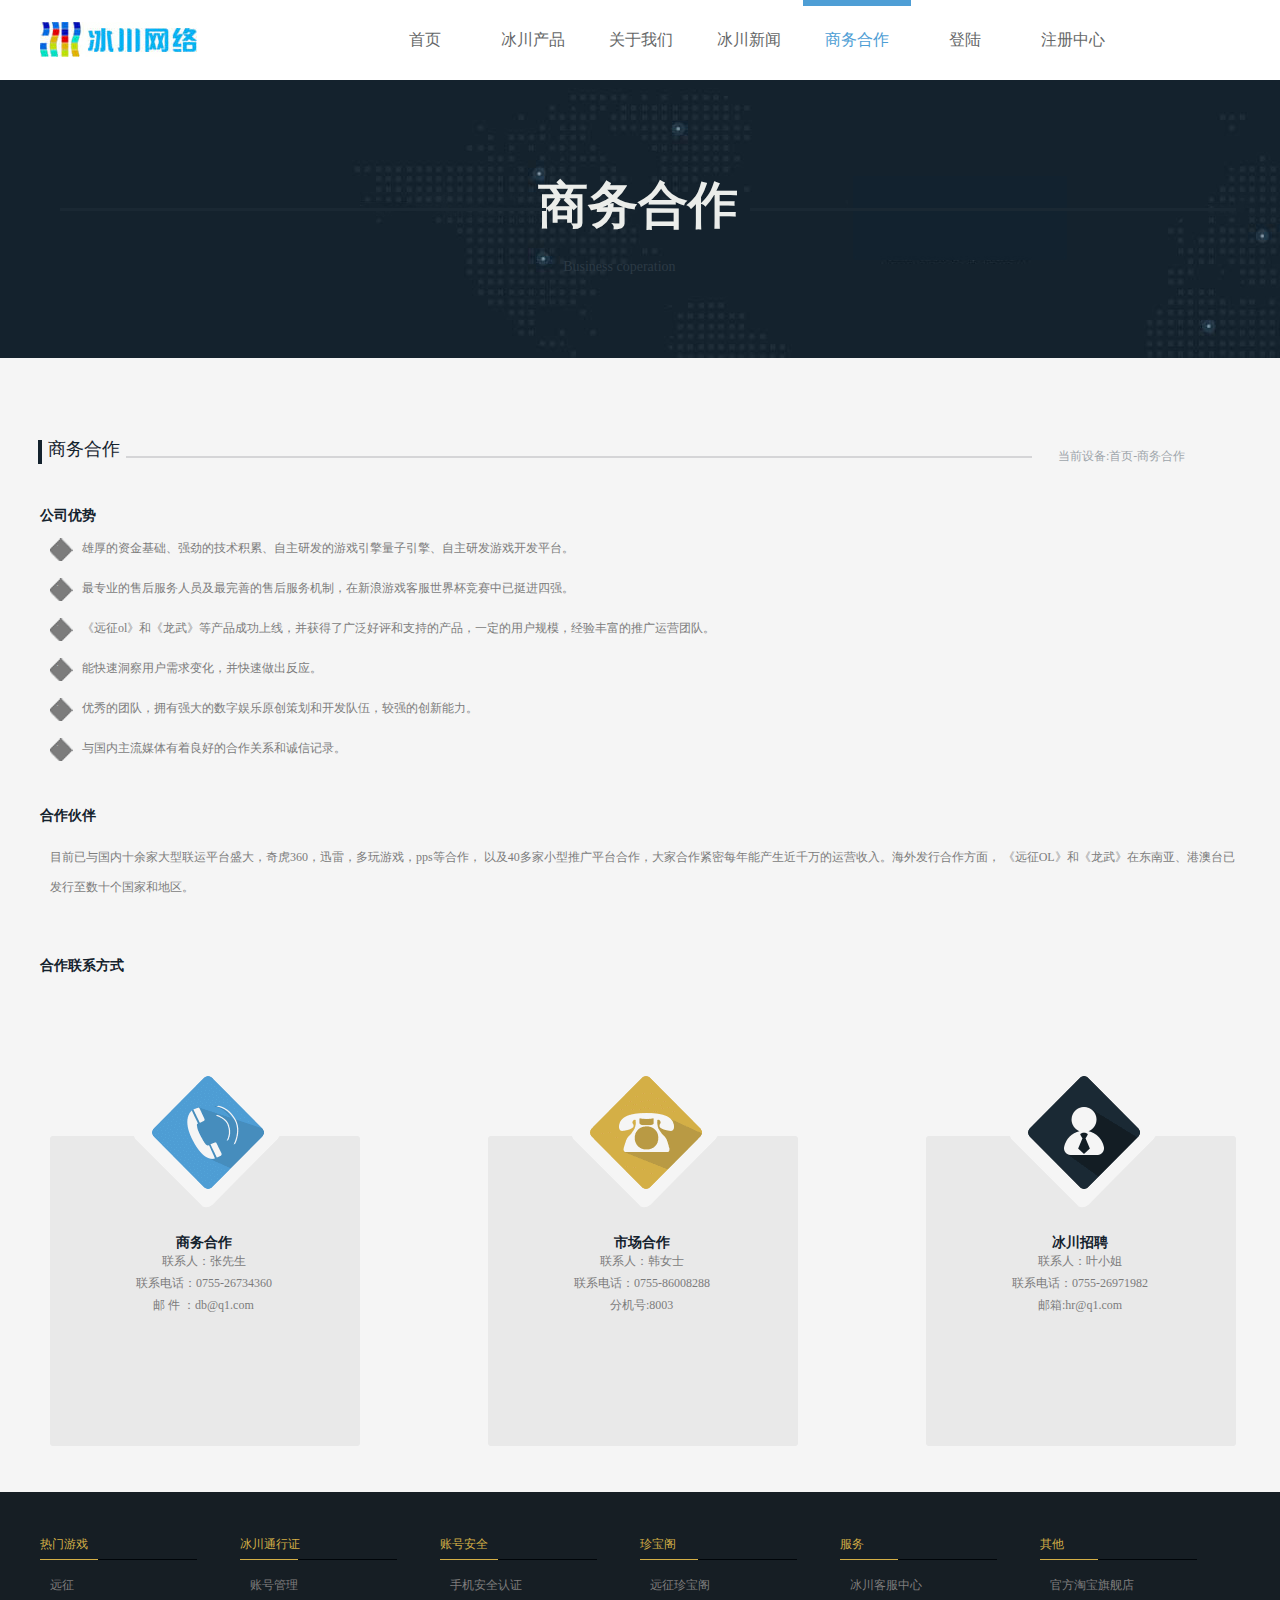
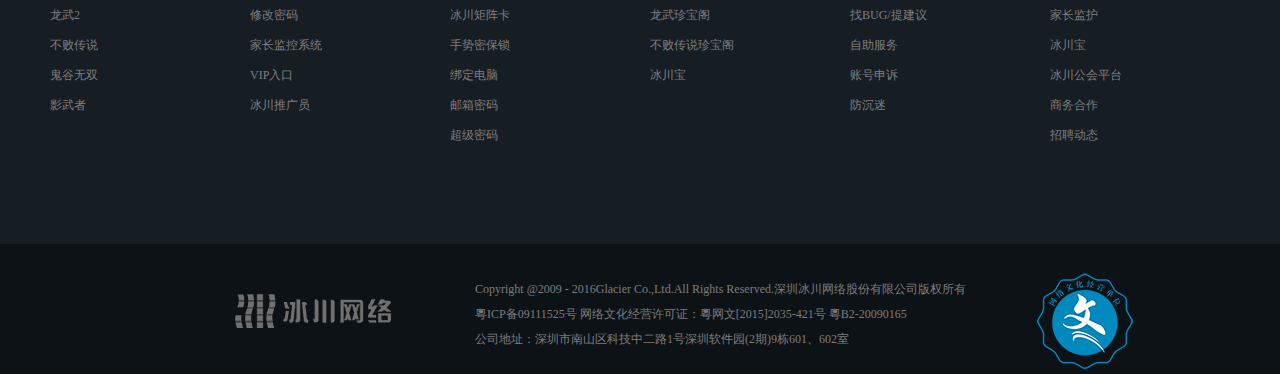
<file: bcwl/html/business.html>
<!DOCTYPE html>
<html lang="en">
<head>
    <meta charset="UTF-8">
    <title>商务合作</title>
    <link href="../css/base.css" rel="stylesheet" />
    <link href="../css/common.css" rel="stylesheet" />
    <link href="../css/business.css" rel="stylesheet" />
    <link href="../css/footer.css" rel="stylesheet" />
    <script src="../js/jquery-1.7.2.js"></script>
    <script>
        $(function(){
            var aLi=$('#ul1>li');
            var aI=$('.solid');
            var aA=$('.header>ul>li>a');
            $.each(aLi,function(i){
                aLi.mouseover(function(i){
                    /*aI.eq(4).css({'width':'100%'});
                    aA.eq(4).addClass('active');*/
                    aI.eq($(this).index()) .stop().animate({'width':'100%'});
                    aA.eq($(this).index()).addClass('active');
                });
                aLi.mouseout(function(i){
                    aI.eq($(this).index()).stop().animate({'width':'0'});
                    aA.eq($(this).index()).removeClass('active');
                });
            });
        });
    </script>
    <!--[if lt IE 9]>
    <script src="../js/html5shiv.min.js"></script>
    <![endif]-->
</head>
<body>
    <div class="header clearfix">
        <h1>
            <a href="../index.html">冰川网络</a>
        </h1>
        <ul id="ul1">
            <li><a href="../index.html">首页<i class="solid"></i></a></li>
            <li><a href="ice.html">冰川产品<i class="solid"></i></a></li>
            <li><a href="aboutour.html">关于我们<i class="solid"></i></a></li>
            <li><a href="news.html">冰川新闻<i class="solid"></i></a></li>
            <li><a href="business.html" class="active">商务合作<i class="solid solid-active"></i></a></li>
            <li><a href="logon.html">登陆<i class="solid"></i></a></li>
            <li><a href="register.html">注册中心<i class="solid"></i></a></li>
            <li></li>
        </ul>
    </div>
    <div class="bus-b">
        <div class="bus-head">
            <b class="i-head4 inner"></b>
            <h2 class="bus-head1 inner">商务合作</h2>
            <p class="bus-head2 inner">Business coperation</p>
            <b class="i-head5 inner"></b>
        </div>
        <div class="bus-bus inner clearfix">
            <p class="bus-b1 fl">商务合作</p>
            <b class="bus-b2 fl"></b>
            <a href="javascript:;" class="fl">当前设备:</a>
            <a href="javascript:;" class="fl">首页</a>
            <a href="javascript:;" class="fl">-商务合作</a>
        </div>
        <dl class="bus-com inner">
            <dt class="bus-c1">公司优势</dt>
            <dd class="bus-c2 clearfix">
                <div class="bus-c3 fl">
                    <i></i>
                    <b>1</b>
                </div>
                <p class="bus-c4 fl">雄厚的资金基础、强劲的技术积累、自主研发的游戏引擎量子引擎、自主研发游戏开发平台。</p>
            </dd>
            <dd class="bus-c2 clearfix">
                <div class="bus-c3 fl">
                    <i></i>
                    <b>2</b>
                </div>
                <p class="bus-c4 fl">最专业的售后服务人员及最完善的售后服务机制，在新浪游戏客服世界杯竞赛中已挺进四强。</p>
            </dd>
            <dd class="bus-c2 clearfix">
                <div class="bus-c3 fl">
                    <i></i>
                    <b>3</b>
                </div>
                <p class="bus-c4 fl">《远征ol》和《龙武》等产品成功上线，并获得了广泛好评和支持的产品，一定的用户规模，经验丰富的推广运营团队。</p>
            </dd>
            <dd class="bus-c2 clearfix">
                <div class="bus-c3 fl">
                    <i></i>
                    <b>4</b>
                </div>
                <p class="bus-c4 fl">能快速洞察用户需求变化，并快速做出反应。</p>
            </dd>
            <dd class="bus-c2 clearfix">
                <div class="bus-c3 fl">
                    <i></i>
                    <b>5</b>
                </div>
                <p class="bus-c4 fl">优秀的团队，拥有强大的数字娱乐原创策划和开发队伍，较强的创新能力。</p>
            </dd>
            <dd class="bus-c2 clearfix">
                <div class="bus-c3 fl">
                    <i></i>
                    <b>6</b>
                </div>
                <p class="bus-c4 fl">与国内主流媒体有着良好的合作关系和诚信记录。</p>
            </dd>
        </dl>
        <dl class="bus-com inner bus-com1">
            <dt class="bus-c1 bus-c6">合作伙伴</dt>
            <dd class="bus-c5">目前已与国内十余家大型联运平台盛大，奇虎360，迅雷，多玩游戏，pps等合作，
                以及40多家小型推广平台合作，大家合作紧密每年能产生近千万的运营收入。海外发行合作方面，
                《远征OL》和《龙武》在东南亚、港澳台已发行至数十个国家和地区。</dd>
        </dl>
        <dl class="bus-com inner bus-com2 clearfix">
            <dt class="bus-c1 bus-c6">合作联系方式</dt>
            <dd class="bus-co1 fl">
                <img src="../image/business2-1.png" alt="" class="bus-co2"/>
                <div class="bus-co3">
                    <h3 class="bus-co4">商务合作</h3>
                    <p class="bus-co5">联系人：张先生</p>
                    <p class="bus-co6">联系电话：0755-26734360</p>
                    <p class="bus-co7">邮 件 ：db@q1.com</p>
                </div>
            </dd>
            <dd class="bus-co1 fl">
                <img src="../image/business2-2.png" alt="" class="bus-co2"/>
                <div class="bus-co3">
                    <h3 class="bus-co4">市场合作</h3>
                    <p class="bus-co5">联系人：韩女士</p>
                    <p class="bus-co6">联系电话：0755-86008288</p>
                    <p class="bus-co7 bus-co9">分机号:8003</p>
                </div>
            </dd>
            <dd class="bus-co1 fl bus-co8">
                <img src="../image/business2-3.png" alt="" class="bus-co2"/>
                <div class="bus-co3">
                    <h3 class="bus-co4">冰川招聘</h3>
                    <p class="bus-co5">联系人：叶小姐</p>
                    <p class="bus-co6">联系电话：0755-26971982</p>
                    <p class="bus-co7 bus-co10">邮箱:hr@q1.com</p>
                </div>
            </dd>
        </dl>
    </div>
    <div class="all">
        <footer>
            <div class="foot clearfix">
                <dl class="fl">
                    <dt>热门游戏<b></b></dt>
                    <dd><a href="javascript:;">远征</a></dd>
                    <dd><a href="javascript:;">龙武2</a></dd>
                    <dd><a href="javascript:;">不败传说</a></dd>
                    <dd><a href="javascript:;">鬼谷无双</a></dd>
                    <dd><a href="javascript:;">影武者</a></dd>
                </dl>
                <dl class="fl">
                    <dt>冰川通行证<b></b></dt>
                    <dd><a href="javascript:;">账号管理</a></dd>
                    <dd><a href="javascript:;">修改密码</a></dd>
                    <dd><a href="javascript:;">家长监控系统</a></dd>
                    <dd><a href="javascript:;">VIP入口</a></dd>
                    <dd><a href="javascript:;">冰川推广员</a></dd>
                </dl>
                <dl class="fl">
                    <dt>账号安全<b></b></dt>
                    <dd><a href="javascript:;">手机安全认证</a></dd>
                    <dd><a href="javascript:;">冰川矩阵卡</a></dd>
                    <dd><a href="javascript:;">手势密保锁</a></dd>
                    <dd><a href="javascript:;">绑定电脑</a></dd>
                    <dd><a href="javascript:;">邮箱密码</a></dd>
                    <dd><a href="javascript:;">超级密码</a></dd>
                </dl>
                <dl class="fl">
                    <dt>珍宝阁<b></b></dt>
                    <dd><a href="javascript:;">远征珍宝阁</a></dd>
                    <dd><a href="javascript:;">龙武珍宝阁</a></dd>
                    <dd><a href="javascript:;">不败传说珍宝阁</a></dd>
                    <dd><a href="javascript:;">冰川宝</a></dd>
                </dl>
                <dl class="fl">
                    <dt>服务<b></b></dt>
                    <dd><a href="javascript:;">冰川客服中心</a></dd>
                    <dd><a href="javascript:;">找BUG/提建议</a></dd>
                    <dd><a href="javascript:;">自助服务</a></dd>
                    <dd><a href="javascript:;">账号申诉</a></dd>
                    <dd><a href="javascript:;">防沉迷</a></dd>
                </dl>
                <dl class="fl">
                    <dt>其他<b></b></dt>
                    <dd><a href="javascript:;">官方淘宝旗舰店</a></dd>
                    <dd><a href="javascript:;">家长监护</a></dd>
                    <dd><a href="javascript:;">冰川宝</a></dd>
                    <dd><a href="javascript:;">冰川公会平台</a></dd>
                    <dd><a href="javascript:;">商务合作</a></dd>
                    <dd><a href="javascript:;">招聘动态</a></dd>
                </dl>
            </div>
        </footer>
        <div class="all">
            <div class="foot1">
                <div class="foot2">
                    <b class="fl"></b>
                    <div class="fl foot3">
                        <p>Copyright @2009 - 2016Glacier Co.,Ltd.All Rights Reserved.深圳冰川网络股份有限公司版权所有</p>
                        <p>粵ICP备09111525号 网络文化经营许可证：粵网文[2015]2035-421号 粵B2-20090165</p>
                        <p>公司地址：深圳市南山区科技中二路1号深圳软件园(2期)9栋601、602室</p>
                    </div>
                    <i class="fl"></i>
                </div>
            </div>
        </div>
    </div>
</body>
</html>
</file>
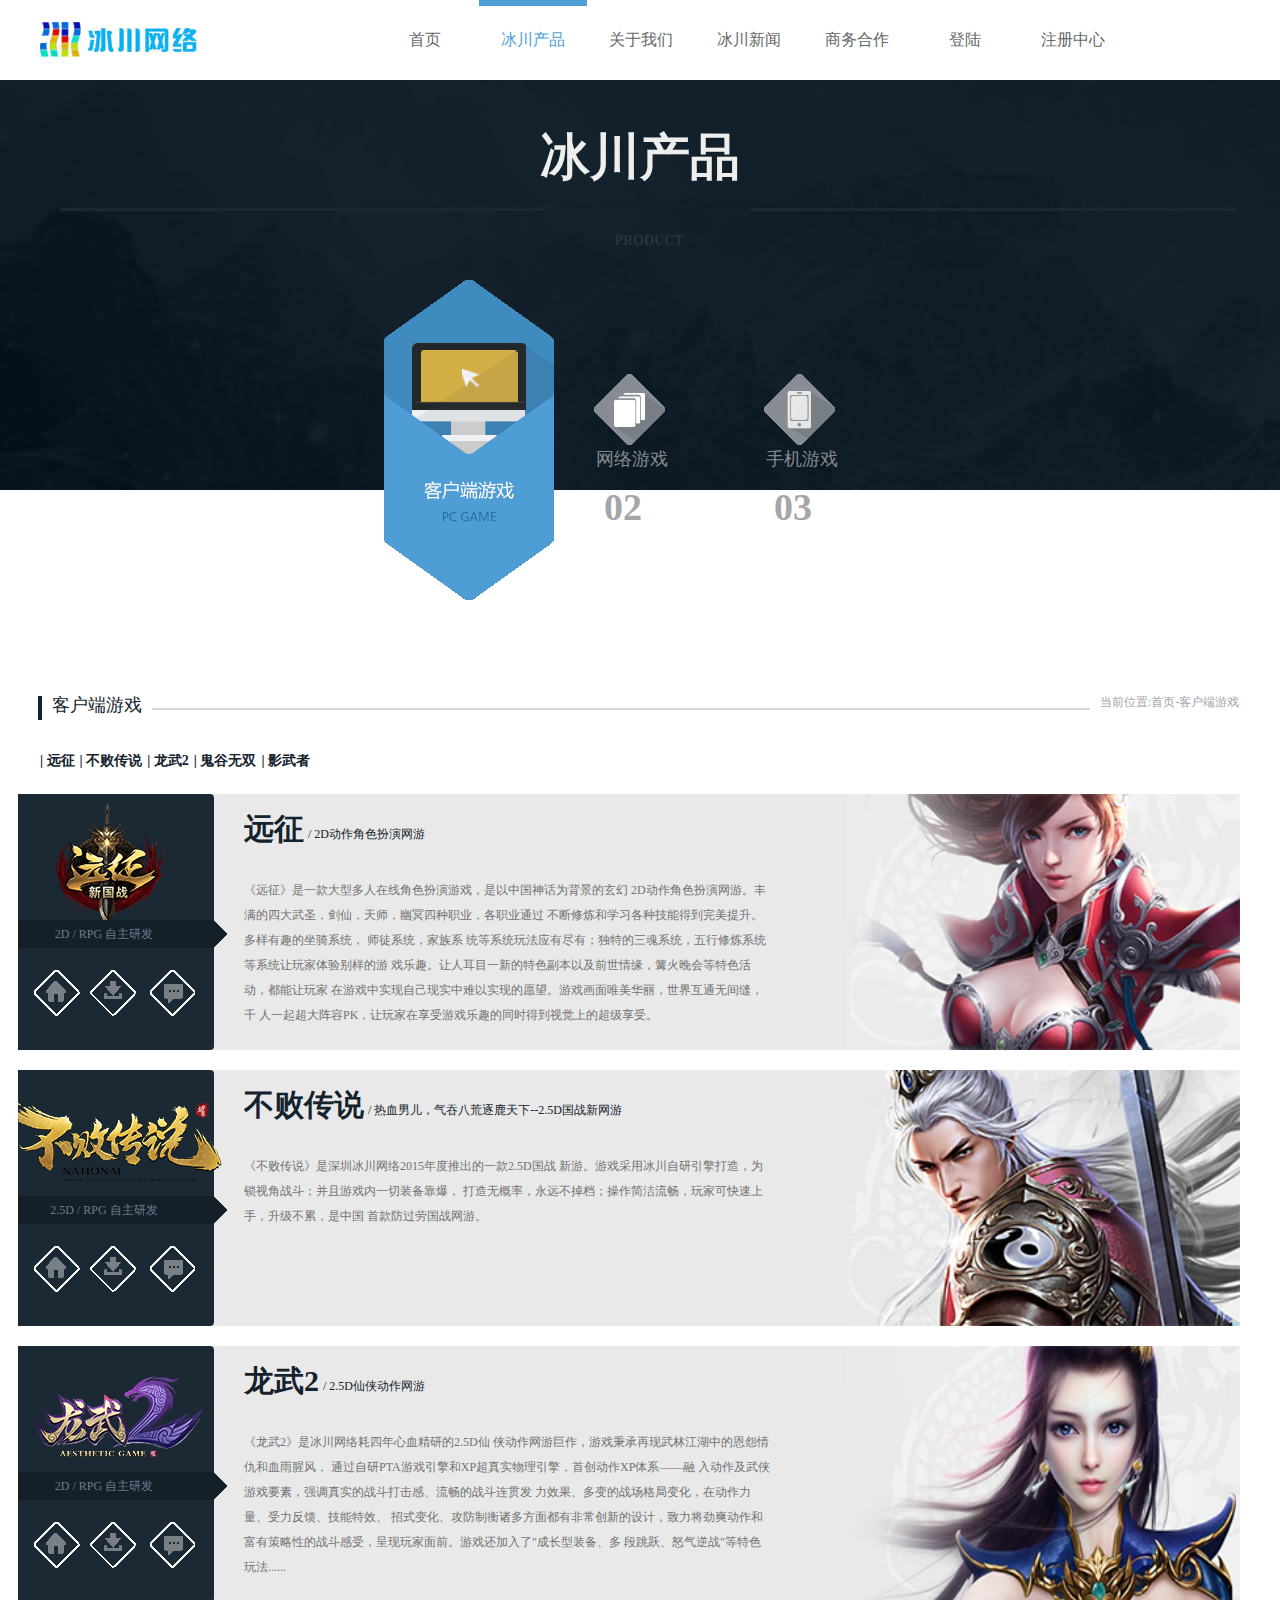
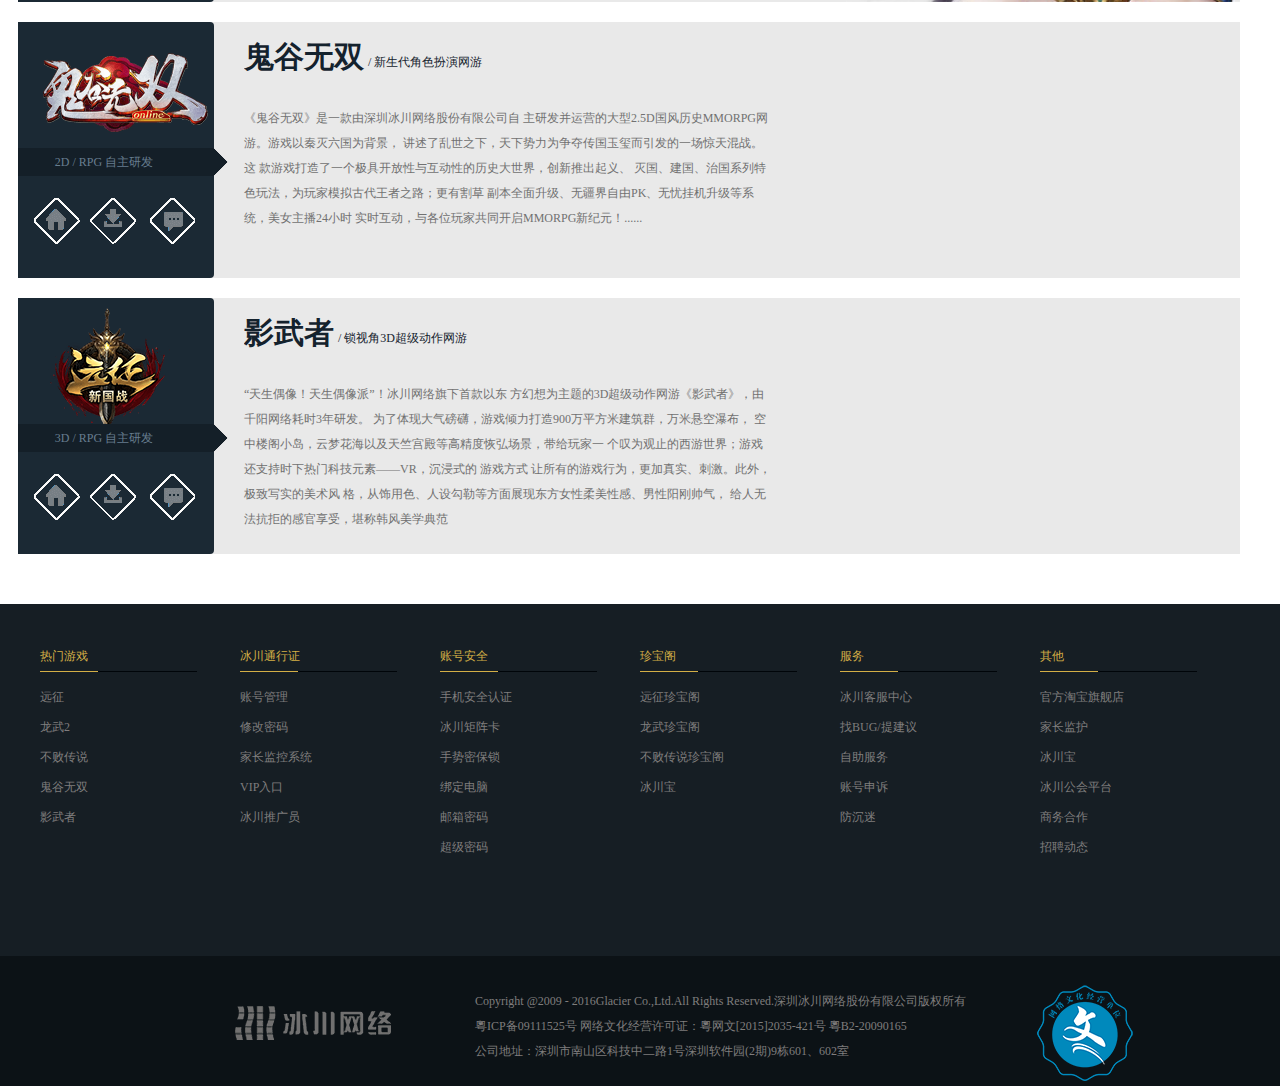
<file: bcwl/html/ice.html>
<!DOCTYPE html>
<html lang="en">
<head>
    <meta charset="UTF-8">
    <title>冰川产品</title>
   	<link href="../css/base.css" rel="stylesheet" />
  	<link href="../css/common.css" rel="stylesheet" />
   	<link href="../css/ice.css" rel="stylesheet" />
   	<link href="../css/footer.css" rel="stylesheet" />
    <script src="../js/jquery-1.7.2.js"></script>
    <script src="../js/ice.js"></script>
    <script>
    </script>
</head>
<body>
    <div class="header clearfix">
        <h1>
            <a href="../index.html">冰川网络</a>
        </h1>
        <ul id="ul1">
            <li><a href="../index.html">首页<i class="solid"></i></a></li>
            <li><a href="javascript:;" class="active">冰川产品<i class="solid solid-active"></i></a></li>
            <li><a href="aboutour.html">关于我们<i class="solid"></i></a></li>
            <li><a href="news.html">冰川新闻<i class="solid"></i></a></li>
            <li><a href="business.html">商务合作<i class="solid"></i></a></li>
            <li><a href="logon.html">登陆<i class="solid"></i></a></li>
            <li><a href="register.html">注册中心<i class="solid"></i></a></li>
            <li></li>
        </ul>
    </div>
    <div class="i-box">
        <div class="i-headb">
            <b class="i-head4 inner"></b>
            <div class="i-head inner">
                <h2 class="i-head1">冰川产品</h2>
                <p class="i-head2">PRODUCT</p>
            </div>
            <b class="i-head5 inner"></b>
            <!--选项卡btn按钮-->
            <ul class="i-head3 inner clearfix">
                <li class="fl">
                    <a href="javascript:;">
                        <i></i>
                        <h3 class="i-head4">客户端游戏</h3>
                        <p>01</p>
                    </a>
                </li>
                <li class="fl">
                    <a href="javascript:;">
                        <i class="i-head5"></i>
                        <h3>网络游戏</h3>
                        <p>02</p>
                    </a>
                </li>
                <li class="fl">
                    <a href="javascript:;">
                        <i class="i-head6"></i>
                        <h3>手机游戏</h3>
                        <p>03</p>
                    </a>
                </li>
            </ul>
        </div>
        <ol id="add_img">
            <li class="on"></li>
            <li></li>
            <li></li>
        </ol>
        <ul id="add_box">
            <li class="in">
                <div class="i-kh inner">
                    <h3 class="i-kh1 fl">客户端游戏</h3>
                    <p class="i-kh2 fl"></p>
                    <a href="javascript:;" class="fl">当前位置:</a>
                    <a href="javascript:;" class="fl">首页</a>
                    <a href="javascript:;" class="fl">-客户端游戏</a>
                </div>
                <!-- 客户端游戏 头 -->
                <ul class="i-k inner">
                    <li class="i-k1 fl">| 远征</li>
                    <li class="i-k1 fl">| 不败传说</li>
                    <li class="i-k1 fl">| 龙武2</li>
                    <li class="i-k1 fl">| 鬼谷无双</li>
                    <li class="i-k1 fl">| 影武者</li>
                </ul>
                <!-- 客户端游戏 头2 -->
                <ul class="i-con inner">
                    <li class="i-con1">
                        <div class="i-con2 fl">
                            <b></b>
                            <i></i>
                            <p>2D / RPG 自主研发</p>
                            <em></em>
                            <ul class="i-con3" id="i-con3">
                                <li class="i-con4 fl"></li>
                                <li class="i-con41 fl"></li>
                                <li class="i-con42 fl"></li>
                            </ul>
                        </div>
                        <div class="i-con5 fl">
                            <div class="i-con6">
                                <h2 class="fl">远征</h2>
                                <p class="fl"> /  2D动作角色扮演网游</p>
                            </div>
                            <p class="i-con7">《远征》是一款大型多人在线角色扮演游戏，是以中国神话为背景的玄幻
                                2D动作角色扮演网游。丰满的四大武圣，剑仙，天师，幽冥四种职业，各职业通过
                                不断修炼和学习各种技能得到完美提升。多样有趣的坐骑系统， 师徒系统，家族系
                                统等系统玩法应有尽有；独特的三魂系统，五行修炼系统等系统让玩家体验别样的游
                                戏乐趣。让人耳目一新的特色副本以及前世情缘，篝火晚会等特色活动，都能让玩家
                                在游戏中实现自己现实中难以实现的愿望。游戏画面唯美华丽，世界互通无间缝，千
                                人一起超大阵容PK，让玩家在享受游戏乐趣的同时得到视觉上的超级享受。</p>
                        </div>
                        <img src="../image/produce-b3.jpg" alt="" class="i-con8 fl"/>
                    </li>
                    <li class="i-con1">
                        <div class="i-con2 fl">
                            <b></b>
                            <i class="i-coo1"></i>
                            <p>2.5D / RPG 自主研发</p>
                            <em></em>
                            <ul class="i-con3">
                                <li class="i-con4 fl"></li>
                                <li class="i-con41 fl"></li>
                                <li class="i-con42 fl"></li>
                            </ul>
                        </div>
                        <div class="i-con5 fl">
                            <div class="i-con6">
                                <h2 class="fl">不败传说</h2>
                                <p class="fl"> /   热血男儿，气吞八荒逐鹿天下--2.5D国战新网游</p>
                            </div>
                            <p class="i-con7">《不败传说》是深圳冰川网络2015年度推出的一款2.5D国战
                                新游。游戏采用冰川自研引擎打造，为锁视角战斗；并且游戏内一切装备靠爆，
                                打造无概率，永远不掉档；操作简洁流畅，玩家可快速上手，升级不累，是中国
                                首款防过劳国战网游。</p>
                        </div>
                        <img src="../image/produce-b3-1.jpg" alt="" class="i-con8 fl"/>
                    </li>
                    <li class="i-con1">
                        <div class="i-con2 fl">
                            <b></b>
                            <i class="i-coo2"></i>
                            <p>2D / RPG 自主研发</p>
                            <em></em>
                            <ul class="i-con3">
                                <li class="i-con4 fl"></li>
                                <li class="i-con41 fl"></li>
                                <li class="i-con42 fl"></li>
                            </ul>
                        </div>
                        <div class="i-con5 fl">
                            <div class="i-con6">
                                <h2 class="fl">龙武2</h2>
                                <p class="fl"> /   2.5D仙侠动作网游</p>
                            </div>
                            <p class="i-con7">《龙武2》是冰川网络耗四年心血精研的2.5D仙
                                侠动作网游巨作，游戏秉承再现武林江湖中的恩怨情仇和血雨腥风，
                                通过自研PTA游戏引擎和XP超真实物理引擎，首创动作XP体系——融
                                入动作及武侠游戏要素，强调真实的战斗打击感、流畅的战斗连贯发
                                力效果、多变的战场格局变化，在动作力量、受力反馈、技能特效、
                                招式变化、攻防制衡诸多方面都有非常创新的设计，致力将劲爽动作和
                                富有策略性的战斗感受，呈现玩家面前。游戏还加入了"成长型装备、多
                                段跳跃、怒气逆战"等特色玩法......</p>
                        </div>
                        <img src="../image/produce-b3-2.jpg" alt="" class="i-con8 fl"/>
                    </li>
                    <li class="i-con1">
                        <div class="i-con2 fl">
                            <b></b>
                            <i class="i-coo3"></i>
                            <p>2D / RPG 自主研发</p>
                            <em></em>
                            <ul class="i-con3">
                                <li class="i-con4 fl"></li>
                                <li class="i-con41 fl"></li>
                                <li class="i-con42 fl"></li>
                            </ul>
                        </div>
                        <div class="i-con5 fl">
                            <div class="i-con6">
                                <h2 class="fl">鬼谷无双</h2>
                                <p class="fl"> /   新生代角色扮演网游</p>
                            </div>
                            <p class="i-con7">《鬼谷无双》是一款由深圳冰川网络股份有限公司自
                                主研发并运营的大型2.5D国风历史MMORPG网游。游戏以秦灭六国为背景，
                                讲述了乱世之下，天下势力为争夺传国玉玺而引发的一场惊天混战。这
                                款游戏打造了一个极具开放性与互动性的历史大世界，创新推出起义、
                                灭国、建国、治国系列特色玩法，为玩家模拟古代王者之路；更有割草
                                副本全面升级、无疆界自由PK、无忧挂机升级等系统，美女主播24小时
                                实时互动，与各位玩家共同开启MMORPG新纪元！......</p>
                        </div>
                    </li>
                    <li class="i-con1">
                        <div class="i-con2 fl">
                            <b></b>
                            <i class="i-coo4"></i>
                            <p>3D / RPG 自主研发</p>
                            <em></em>
                            <ul class="i-con3">
                                <li class="i-con4 fl"></li>
                                <li class="i-con41 fl"></li>
                                <li class="i-con42 fl"></li>
                            </ul>
                        </div>
                        <div class="i-con5 fl">
                            <div class="i-con6">
                                <h2 class="fl">影武者</h2>
                                <p class="fl"> / 锁视角3D超级动作网游</p>
                            </div>
                            <p class="i-con7">“天生偶像！天生偶像派”！冰川网络旗下首款以东
                                方幻想为主题的3D超级动作网游《影武者》，由千阳网络耗时3年研发。
                                为了体现大气磅礴，游戏倾力打造900万平方米建筑群，万米悬空瀑布，
                                空中楼阁小岛，云梦花海以及天竺宫殿等高精度恢弘场景，带给玩家一
                                个叹为观止的西游世界；游戏还支持时下热门科技元素——VR，沉浸式的
                                游戏方式 让所有的游戏行为，更加真实、刺激。此外，极致写实的美术风
                                格，从饰用色、人设勾勒等方面展现东方女性柔美性感、男性阳刚帅气，
                                给人无法抗拒的感官享受，堪称韩风美学典范</p>
                        </div>
                    </li>
                </ul>
            </li>
            <li>
                <div class="i-kh inner">
                    <h3 class="i-kh1 fl">网页游戏</h3>
                    <p class="i-kh2 fl"></p>
                    <a href="javascript:;" class="fl">当前位置:</a>
                    <a href="ice.html" class="fl">首页</a>
                    <a href="javascript:;" class="fl">-网页游戏</a>
                </div>
                <!-- 客户端游戏 头 -->
                <ul class="i-k inner">
                    <li class="i-k1 fl">| 热血魔兽</li>
                    <li class="i-k1 fl">| 灵魂之殇</li>
                </ul>
                <!-- 客户端游戏 头2 -->
                <ul class="i-con inner">
                    <li class="i-con1">
                        <div class="i-con2 fl">
                            <b></b>
                            <img src="../image/produce-i2-1.png" alt="" class="i2-con"/>
                            <p>Q版 / 卡牌 自研</p>
                            <em></em>
                            <ul class="i-con3">
                                <li class="i-con4 fl"></li>
                                <li class="i-con41 fl"></li>
                                <li class="i-con42 fl"></li>
                            </ul>
                        </div>
                        <div class="i-con5 fl">
                            <div class="i-con6">
                                <h2 class="fl">热血魔兽</h2>
                                <p class="fl"> /   Q版卡牌页游</p>
                            </div>
                            <p class="i-con7">《热血魔兽》是深圳冰川网络自主研发的Q版卡牌类
                                网页游戏，讲述了一群冒险者在一块神秘大陆上的冒险故事。热血魔
                                兽拥有可爱的画风，轻松的游戏氛围，丰富的副本内容，数量庞大的卡
                                牌以及足够的策略性。玩家可以在游戏中叫上几个好友一起冒险，共同
                                战胜强大的敌人。玩家之间也可以时常切磋技艺，一较高下。 在游戏中，
                                玩家需要通过一系列的行为来收集更多更强力的卡牌，然后挑选合适的卡
                                牌进行出战与电脑或者玩家进行卡牌战斗。玩家可以对卡牌进行养成，让
                                卡牌进行吞噬升级和进化，从而使得卡牌越来越强大。</p>
                        </div>
                        <img src="../image/produce-i2-1.jpg" alt="" class="i-con8 fl"/>
                    </li>
                    <li class="i-con1">
                        <div class="i-con2 fl">
                            <b></b>
                            <img src="../image/produce-i2-2.png" alt="" class="i2-con"/>
                            <p> RPG / 代理运营</p>
                            <em></em>
                            <ul class="i-con3">
                                <li class="i-con4 fl"></li>
                                <li class="i-con41 fl"></li>
                                <li class="i-con42 fl"></li>
                            </ul>
                        </div>
                        <div class="i-con5 fl">
                            <div class="i-con6">
                                <h2 class="fl">灵魂之殇</h2>
                                <p class="fl"> /   欧风RPG</p>
                            </div>
                            <p class="i-con7">《灵魂之殇》是一款由屠龙公司开发的欧美魔幻史诗类3D-MMORPG
                                网页游戏。在游戏中玩家通过不断的积累成长来征服各类关卡，挑战巅峰BOSS，剑
                                指伊城成为伊城城主；丰富的剧情让游戏中衍生出混沌和秩序两大阵营，两大阵营
                                的势力永无休止，争斗不断；游戏中全天各类活动提供了玩家相知、相识的平台，
                                让你在体验多人PK的同时不再孤独；游戏中打宝充满了惊喜，这种惊喜会让你热血
                                沸腾；庞大的游戏世界衍生出了四大职业，每个职业三系技能灵活切换；游戏设计理念【PK操作为王】。</p>
                        </div>
                        <img src="../image/produce-i2-2.jpg" alt="" class="i-con8 fl"/>
                    </li>
                </ul>
            </li>
            <li>
                <div class="i-kh inner">
                <h3 class="i-kh1 fl">手机游戏</h3>
                <p class="i-kh2 fl"></p>
                <a href="javascript:;" class="fl">当前位置:</a>
                <a href="ice.html" class="fl">首页</a>
                <a href="javascript:;" class="fl">-手机游戏</a>
            </div>
                <!-- 客户端游戏 头 -->
                <ul class="i-k inner">
                    <li class="i-k1 fl">| 手游神秘大作</li>
                </ul>
                <!-- 客户端游戏 头2 -->
                <ul class="i-con inner">
                    <li class="i-con1">
                        <div class="i-con2 fl">
                            <b class="i2-con"><img src="../image/produce-b9.png" alt=""/></b>

                            <p id="i2-p">神秘大作 即将推出</p>
                        </div>
                        <div class="i-con5 fl">
                            <div class="i-con6">
                                <h2 class="fl">神秘大作</h2>
                            </div>
                            <p class="i-con7">冰川网络神秘大作，即将推出。</p>
                        </div>
                        <img src="../image/produce-i2-1.jpg" alt="" class="i-con8 fl"/>
                    </li>
                </ul>
            </li>
        </ul>
    </div>
    <!--页脚-->
    <div class="all">
        <footer>
            <div class="foot clearfix">
                <dl class="fl">
                    <dt>热门游戏<b></b></dt>
                    <dd><a href="javascript:;">远征</a></dd>
                    <dd><a href="javascript:;">龙武2</a></dd>
                    <dd><a href="javascript:;">不败传说</a></dd>
                    <dd><a href="javascript:;">鬼谷无双</a></dd>
                    <dd><a href="javascript:;">影武者</a></dd>
                </dl>
                <dl class="fl">
                    <dt>冰川通行证<b></b></dt>
                    <dd><a href="javascript:;">账号管理</a></dd>
                    <dd><a href="javascript:;">修改密码</a></dd>
                    <dd><a href="javascript:;">家长监控系统</a></dd>
                    <dd><a href="javascript:;">VIP入口</a></dd>
                    <dd><a href="javascript:;">冰川推广员</a></dd>
                </dl>
                <dl class="fl">
                    <dt>账号安全<b></b></dt>
                    <dd><a href="javascript:;">手机安全认证</a></dd>
                    <dd><a href="javascript:;">冰川矩阵卡</a></dd>
                    <dd><a href="javascript:;">手势密保锁</a></dd>
                    <dd><a href="javascript:;">绑定电脑</a></dd>
                    <dd><a href="javascript:;">邮箱密码</a></dd>
                    <dd><a href="javascript:;">超级密码</a></dd>
                </dl>
                <dl class="fl">
                    <dt>珍宝阁<b></b></dt>
                    <dd><a href="javascript:;">远征珍宝阁</a></dd>
                    <dd><a href="javascript:;">龙武珍宝阁</a></dd>
                    <dd><a href="javascript:;">不败传说珍宝阁</a></dd>
                    <dd><a href="javascript:;">冰川宝</a></dd>
                </dl>
                <dl class="fl">
                    <dt>服务<b></b></dt>
                    <dd><a href="javascript:;">冰川客服中心</a></dd>
                    <dd><a href="javascript:;">找BUG/提建议</a></dd>
                    <dd><a href="javascript:;">自助服务</a></dd>
                    <dd><a href="javascript:;">账号申诉</a></dd>
                    <dd><a href="javascript:;">防沉迷</a></dd>
                </dl>
                <dl class="fl">
                    <dt>其他<b></b></dt>
                    <dd><a href="javascript:;">官方淘宝旗舰店</a></dd>
                    <dd><a href="javascript:;">家长监护</a></dd>
                    <dd><a href="javascript:;">冰川宝</a></dd>
                    <dd><a href="javascript:;">冰川公会平台</a></dd>
                    <dd><a href="javascript:;">商务合作</a></dd>
                    <dd><a href="javascript:;">招聘动态</a></dd>
                </dl>
            </div>
        </footer>
        <div class="all">
            <div class="foot1">
                <div class="foot2">
                    <b class="fl"></b>
                    <div class="fl foot3">
                        <p>Copyright @2009 - 2016Glacier Co.,Ltd.All Rights Reserved.深圳冰川网络股份有限公司版权所有</p>
                        <p>粵ICP备09111525号 网络文化经营许可证：粵网文[2015]2035-421号 粵B2-20090165</p>
                        <p>公司地址：深圳市南山区科技中二路1号深圳软件园(2期)9栋601、602室</p>
                    </div>
                    <i class="fl"></i>
                </div>
            </div>
        </div>
    </div>
</body>
</html>
</file>
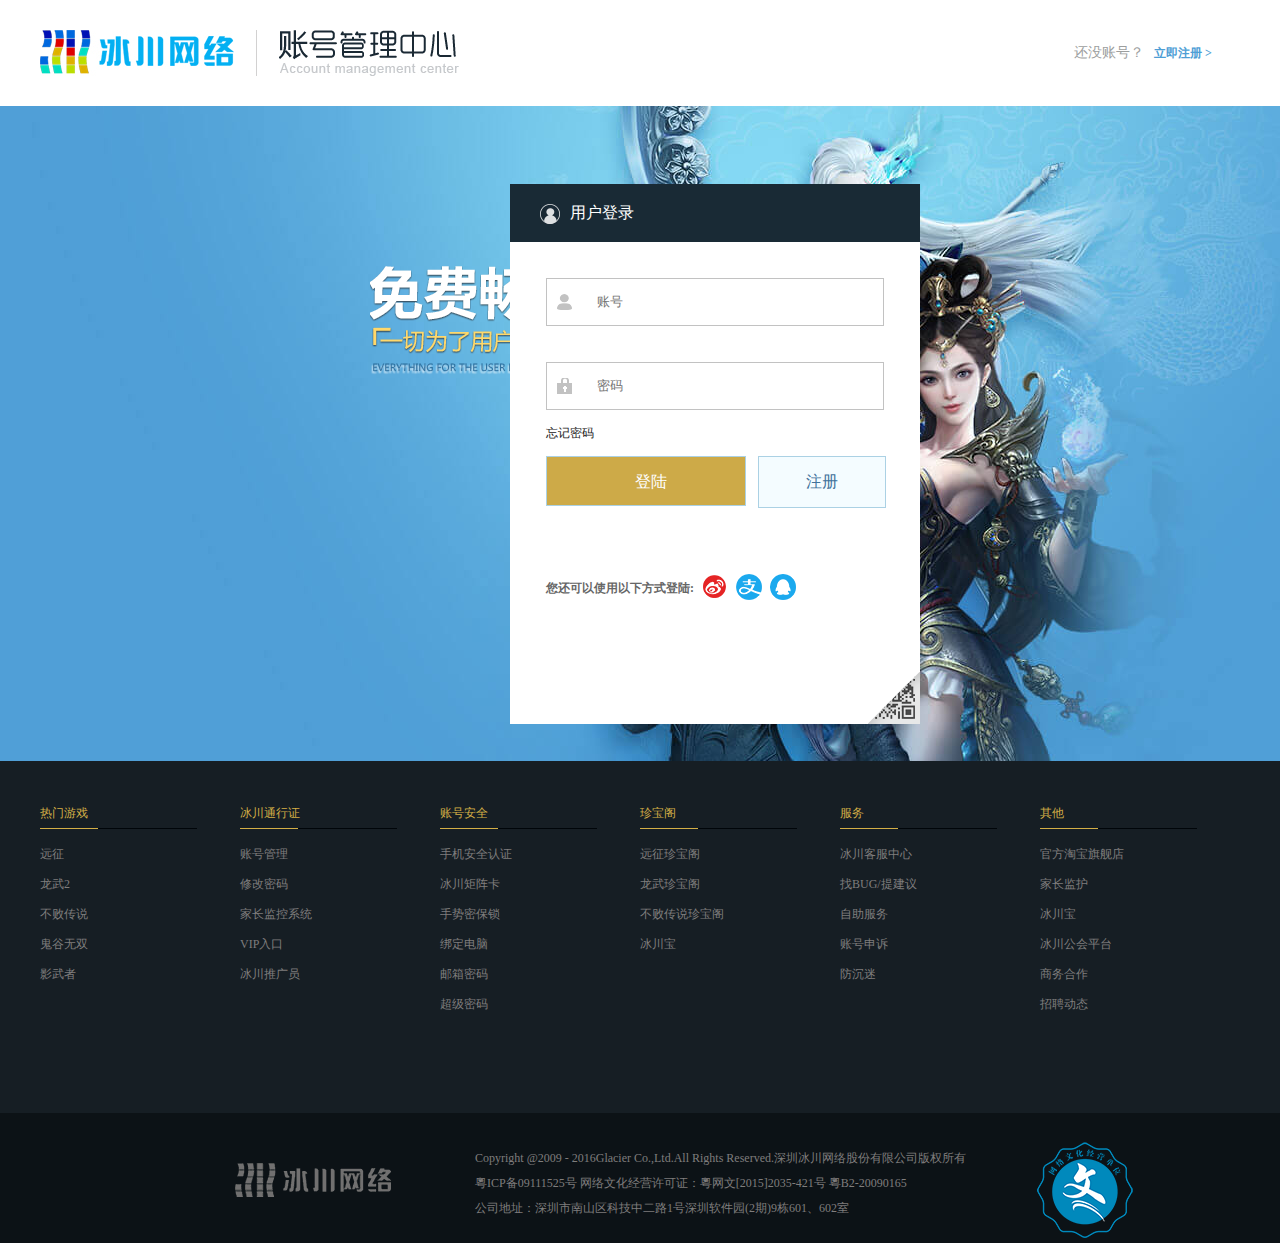
<file: bcwl/html/logon.html>
<!DOCTYPE html>
<html lang="en">
<head>
    <meta charset="UTF-8">
    <title>登陆</title>
    <link rel="stylesheet" href="../css/common.css">
    <link rel="stylesheet" href="../css/base.css">
    <link rel="stylesheet" href="../css/logon.css">
    <link rel="stylesheet" href="../css/footer.css">
    <script src="../js/jquery-1.7.2.js"></script>
    <script src="../js/logon.js"></script>
</head>
<body>
    <div class="banner">
        <div class="clearfix header">
            <h1 class="fl">
                <a href="../index.html" class="fl">冰川网络</a>
                <div class="fl"><i>账号管理中心</i></div>
            </h1>
            <div class="fr register">
                <span class="fl">还没账号？</span>
                <span class="fl"><a href="register.html">立即注册&nbsp;></a></span>
            </div>
        </div>
        <div class="middle">
            <img src="../image/logon.jpg" alt="">
            <!--定位标题，进入move-->
            <div class="middle-box">
                <i></i>
                <b></b>
            </div>
            <form action="../index.html" method="get">
                <div class="box clearfix">
                    <i></i>
                    <span>用户登录</span>
                </div>
                <div class="box-user clearfix">
                    <i></i>
                    <input type="text" name="username" placeholder="账号">
                </div>
                <div class="box-password clearfix">
                    <i></i>
                    <input type="password" name="password" placeholder="密码">
                </div>
                <div class="box-find"><a href="javascript:;">忘记密码</a></div>
                <div class="box-submit">
                    <input type="submit" value="登陆" class="submit">
                    <div class="clearfix">
                        <a href="register.html" class="register">注册</a>
                    </div>

                    <!--<input type="button" value="">-->
                </div>
                <div class="box-otherlogin clearfix">
                    <span>您还可以使用以下方式登陆:</span>
                    <a href="" class="other1"></a>
                    <a href="" class="other2"></a>
                    <a href="" class="other3"></a>
                </div>
                <i class="code"></i>
            </form>
        </div>
        <div class="all">
            <footer>
                <div class="foot clearfix">
                    <dl class="fl">
                        <dt>热门游戏<b></b></dt>
                        <dd><a href="javascript">远征</a></dd>
                        <dd><a href="javascript">龙武2</a></dd>
                        <dd><a href="javascript">不败传说</a></dd>
                        <dd><a href="javascript">鬼谷无双</a></dd>
                        <dd><a href="javascript">影武者</a></dd>
                    </dl>
                    <dl class="fl">
                        <dt>冰川通行证<b></b></dt>
                        <dd><a href="javascript">账号管理</a></dd>
                        <dd><a href="javascript">修改密码</a></dd>
                        <dd><a href="javascript">家长监控系统</a></dd>
                        <dd><a href="javascript">VIP入口</a></dd>
                        <dd><a href="javascript">冰川推广员</a></dd>
                    </dl>
                    <dl class="fl">
                        <dt>账号安全<b></b></dt>
                        <dd><a href="javascript">手机安全认证</a></dd>
                        <dd><a href="javascript">冰川矩阵卡</a></dd>
                        <dd><a href="javascript">手势密保锁</a></dd>
                        <dd><a href="javascript">绑定电脑</a></dd>
                        <dd><a href="javascript">邮箱密码</a></dd>
                        <dd><a href="javascript">超级密码</a></dd>
                    </dl>
                    <dl class="fl">
                        <dt>珍宝阁<b></b></dt>
                        <dd><a href="javascript">远征珍宝阁</a></dd>
                        <dd><a href="javascript">龙武珍宝阁</a></dd>
                        <dd><a href="javascript">不败传说珍宝阁</a></dd>
                        <dd><a href="javascript">冰川宝</a></dd>
                    </dl>
                    <dl class="fl">
                        <dt>服务<b></b></dt>
                        <dd><a href="javascript">冰川客服中心</a></dd>
                        <dd><a href="javascript">找BUG/提建议</a></dd>
                        <dd><a href="javascript">自助服务</a></dd>
                        <dd><a href="javascript">账号申诉</a></dd>
                        <dd><a href="javascript">防沉迷</a></dd>
                    </dl>
                    <dl class="fl">
                        <dt>其他<b></b></dt>
                        <dd><a href="javascript">官方淘宝旗舰店</a></dd>
                        <dd><a href="javascript">家长监护</a></dd>
                        <dd><a href="javascript">冰川宝</a></dd>
                        <dd><a href="javascript">冰川公会平台</a></dd>
                        <dd><a href="javascript">商务合作</a></dd>
                        <dd><a href="javascript">招聘动态</a></dd>
                    </dl>
                </div>
            </footer>
            <div class="all">
                <div class="foot1">
                    <div class="foot2">
                        <b class="fl"></b>
                        <div class="fl foot3">
                            <p>Copyright @2009 - 2016Glacier Co.,Ltd.All Rights Reserved.深圳冰川网络股份有限公司版权所有</p>
                            <p>粵ICP备09111525号 网络文化经营许可证：粵网文[2015]2035-421号 粵B2-20090165</p>
                            <p>公司地址：深圳市南山区科技中二路1号深圳软件园(2期)9栋601、602室</p>
                        </div>
                        <i class="fl"></i>
                    </div>
                </div>
            </div>
        </div>
    </div>
</body>
</html>
</file>
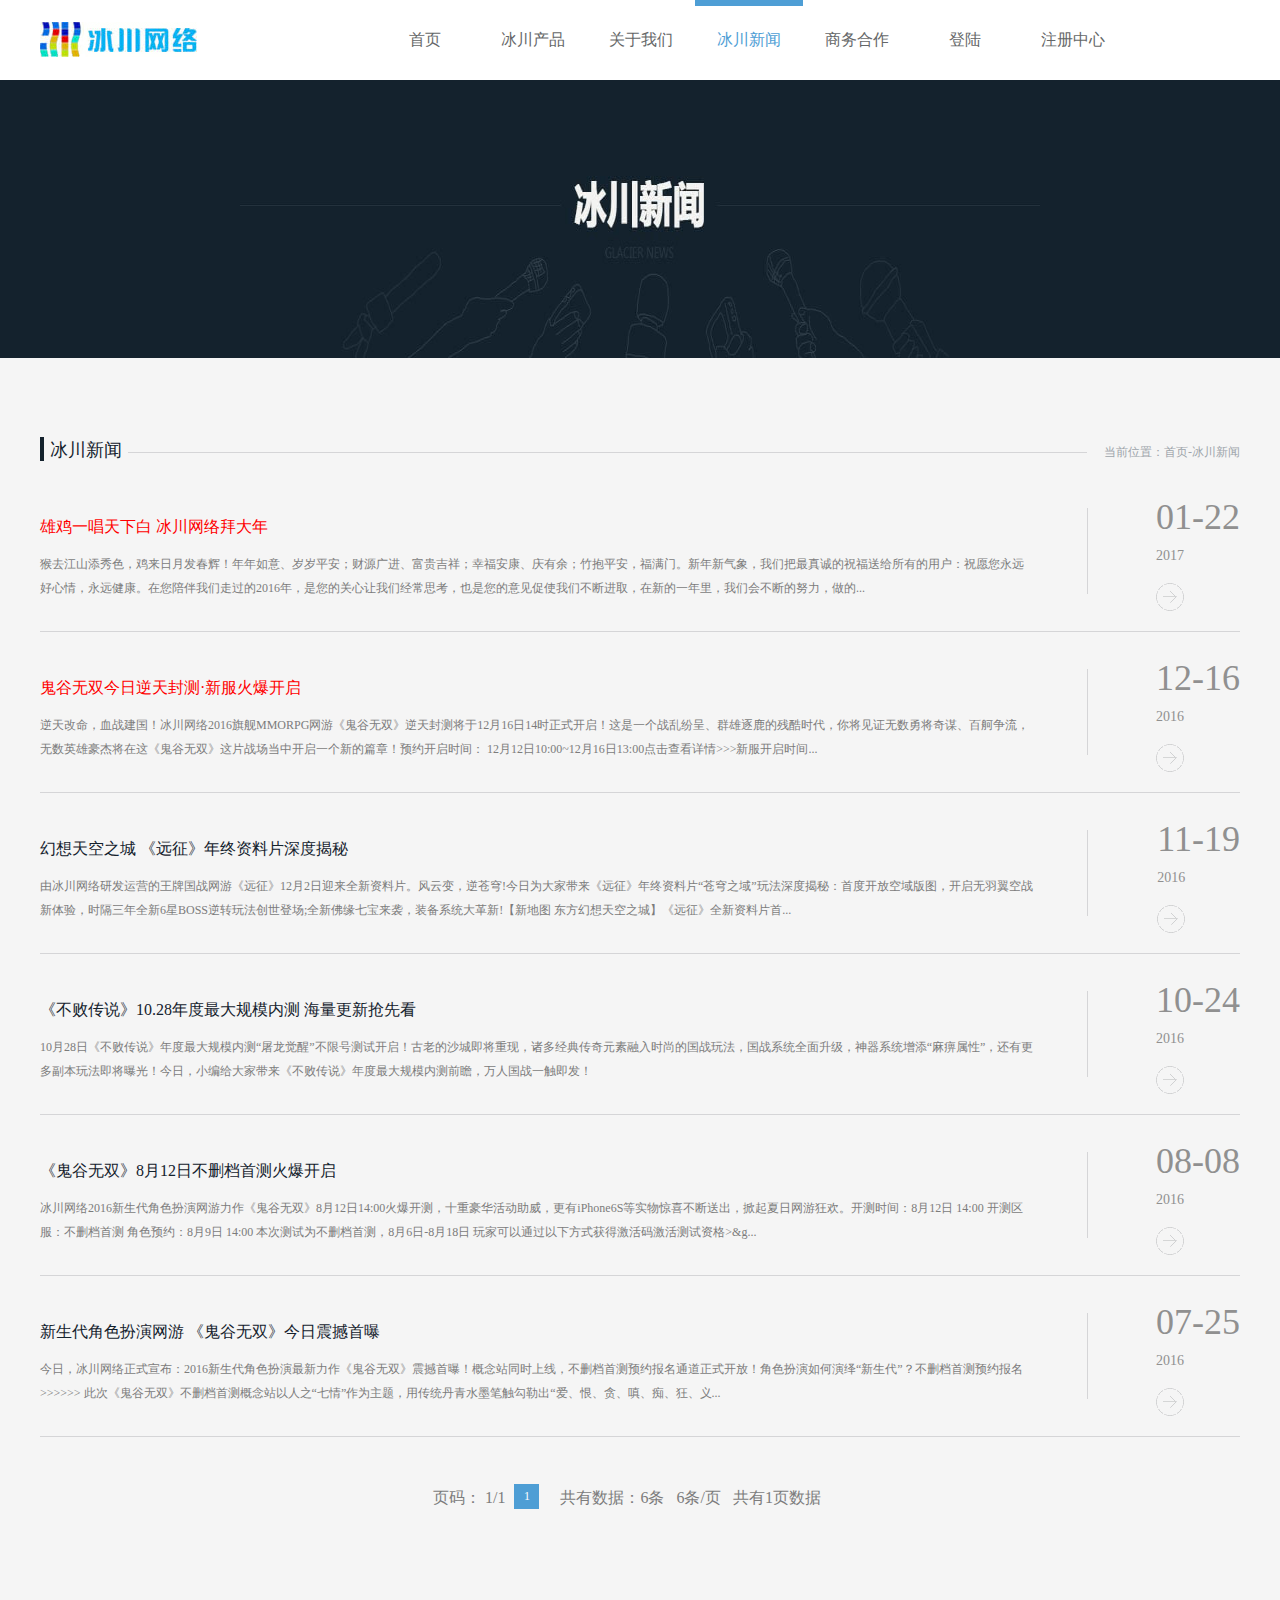
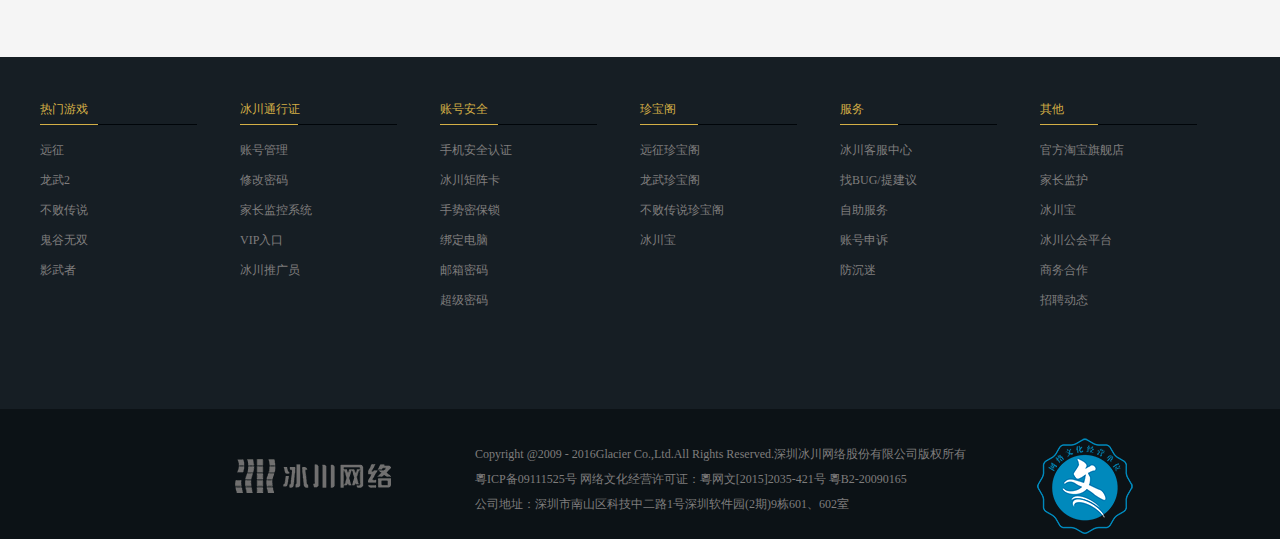
<file: bcwl/html/news.html>
<!DOCTYPE html>
<html lang="en">
<head>
    <meta charset="UTF-8">
    <title>冰川</title>
    <link rel="stylesheet" href="../css/base.css">
    <link rel="stylesheet" href="../css/common.css">
    <link rel="stylesheet" href="../css/news.css">
    <script src="../js/jquery-1.7.2.js"></script>
    <script>
        $(function(){
            var aLi=$('#ul1>li');
            var aI=$('.solid');
            var aA=$('.header>ul>li>a');
            $.each(aLi,function(i){
                aLi.mouseover(function(i){
                    /*aI.eq(3).css({'width':'100%'});
                    aA.eq(3).addClass('active');*/
                    aI.eq($(this).index()) .stop().animate({'width':'100%'});
                    aA.eq($(this).index()).addClass('active');
                });
                aLi.mouseout(function(i){
                    aI.eq($(this).index()).stop().animate({'width':'0'});
                    aA.eq($(this).index()).removeClass('active');

                });
            });
        });
    </script>
    <!--[if lt IE 9]>
    <script src="../js/html5shiv.min.js"></script>
    <![endif]-->
</head>
<body>
    <div class="header clearfix">
    <h1>
        <a href="../index.html">冰川网络</a>
    </h1>
        <ul id="ul1">
            <li><a href="../index.html">首页<i class="solid"></i></a></li>
            <li><a href="ice.html">冰川产品<i class="solid"></i></a></li>
            <li><a href="aboutour.html">关于我们<i class="solid"></i></a></li>
            <li><a href="javascript:;" class="active">冰川新闻<i class="solid solid-active"></i></a></li>
            <li><a href="business.html">商务合作<i class="solid"></i></a></li>
            <li><a href="logon.html">登陆<i class="solid"></i></a></li>
            <li><a href="register.html">注册中心<i class="solid"></i></a></li>
            <li></li>
        </ul>
    </div>
    <div class="all">
        <div class="news-1">
            <img src="../image/news-1.jpg" alt="">
        </div>
        <div class="inner content">
            <div class="clearfix content1">
                <b class="fl"></b>
                <h2 class="fl">冰川新闻</h2>
                <i class="fl"></i>
                <span class="fr">当前位置：首页-冰川新闻</span>
            </div>
            <a href="javascript:;" class="content2 clearfix">
                <div class="fl content2-1">
                    <h3>雄鸡一唱天下白 冰川网络拜大年</h3>
                    <p>猴去江山添秀色，鸡来日月发春辉！年年如意、岁岁平安；财源广进、富贵吉祥；幸福安康、庆有余；竹抱平安，福满门。新年新气象，我们把最真诚的祝福送给所有的用户：祝愿您永远好心情，永远健康。在您陪伴我们走过的2016年，是您的关心让我们经常思考，也是您的意见促使我们不断进取，在新的一年里，我们会不断的努力，做的...</p>
                </div>
                <i class="fl"></i>
                <div class="fr content2-2">
                    <h4>01-22</h4>
                    <h5>2017</h5>
                    <b></b>
                </div>
            </a>
            <a href="javascript:;" class="content2 clearfix">
                <div class="fl content2-1">
                    <h3>鬼谷无双今日逆天封测·新服火爆开启</h3>
                    <p>逆天改命，血战建国！冰川网络2016旗舰MMORPG网游《鬼谷无双》逆天封测将于12月16日14时正式开启！这是一个战乱纷呈、群雄逐鹿的残酷时代，你将见证无数勇将奇谋、百舸争流，无数英雄豪杰将在这《鬼谷无双》这片战场当中开启一个新的篇章！预约开启时间： 12月12日10:00~12月16日13:00点击查看详情>>>新服开启时间...</p>
                </div>
                <i class="fl"></i>
                <div class="fr content2-2">
                    <h4>12-16</h4>
                    <h5>2016</h5>
                    <b></b>
                </div>
            </a>
            <a href="javascript:;" class="content2 clearfix">
                <div class="fl content2-1 content2-3">
                    <h3>幻想天空之城 《远征》年终资料片深度揭秘</h3>
                    <p>由冰川网络研发运营的王牌国战网游《远征》12月2日迎来全新资料片。风云变，逆苍穹!今日为大家带来《远征》年终资料片“苍穹之域”玩法深度揭秘：首度开放空域版图，开启无羽翼空战新体验，时隔三年全新6星BOSS逆转玩法创世登场;全新佛缘七宝来袭，装备系统大革新!【新地图 东方幻想天空之城】《远征》全新资料片首...</p>
                </div>
                <i class="fl"></i>
                <div class="fr content2-2">
                    <h4>11-19</h4>
                    <h5>2016</h5>
                    <b></b>
                </div>
            </a>
            <a href="javascript:;" class="content2 clearfix">
                <div class="fl content2-1 content2-3">
                    <h3>《不败传说》10.28年度最大规模内测 海量更新抢先看</h3>
                    <p>10月28日《不败传说》年度最大规模内测“屠龙觉醒”不限号测试开启！古老的沙城即将重现，诸多经典传奇元素融入时尚的国战玩法，国战系统全面升级，神器系统增添“麻痹属性”，还有更多副本玩法即将曝光！今日，小编给大家带来《不败传说》年度最大规模内测前瞻，万人国战一触即发！</p>
                </div>
                <i class="fl"></i>
                <div class="fr content2-2">
                    <h4>10-24</h4>
                    <h5>2016</h5>
                    <b></b>
                </div>
            </a>
            <a href="javascript:;" class="content2 clearfix">
                <div class="fl content2-1 content2-3">
                    <h3>《鬼谷无双》8月12日不删档首测火爆开启</h3>
                    <p>冰川网络2016新生代角色扮演网游力作《鬼谷无双》8月12日14:00火爆开测，十重豪华活动助威，更有iPhone6S等实物惊喜不断送出，掀起夏日网游狂欢。开测时间：8月12日 14:00 开测区服：不删档首测 角色预约：8月9日 14:00 本次测试为不删档首测，8月6日-8月18日 玩家可以通过以下方式获得激活码激活测试资格>&g...</p>
                </div>
                <i class="fl"></i>
                <div class="fr content2-2">
                    <h4>08-08</h4>
                    <h5>2016</h5>
                    <b></b>
                </div>
            </a>
            <a href="javascript:;" class="content2 clearfix">
                <div class="fl content2-1 content2-3">
                    <h3>新生代角色扮演网游 《鬼谷无双》今日震撼首曝</h3>
                    <p> 今日，冰川网络正式宣布：2016新生代角色扮演最新力作《鬼谷无双》震撼首曝！概念站同时上线，不删档首测预约报名通道正式开放！角色扮演如何演绎“新生代”？不删档首测预约报名>>>>>> 此次《鬼谷无双》不删档首测概念站以人之“七情”作为主题，用传统丹青水墨笔触勾勒出“爱、恨、贪、嗔、痴、狂、义...</p>
                </div>
                <i class="fl"></i>
                <div class="fr content2-2">
                    <h4>07-25</h4>
                    <h5>2016</h5>
                    <b></b>
                </div>
            </a>
            <div class="content3 clearfix">
                <span class="fl">页码： 1/1</span>
                <a href="javascript:;" class="fl"><b>1</b></a>
                <span class="fl">共有数据：6条&nbsp;&nbsp;&nbsp;6条/页&nbsp;&nbsp;&nbsp;共有1页数据</span>
            </div>
        </div>
        <footer>
            <div class="foot clearfix">
                <dl class="fl">
                    <dt>热门游戏<b></b></dt>
                    <dd><a href="javascript:;">远征</a></dd>
                    <dd><a href="javascript:;">龙武2</a></dd>
                    <dd><a href="javascript:;">不败传说</a></dd>
                    <dd><a href="javascript:;">鬼谷无双</a></dd>
                    <dd><a href="javascript:;">影武者</a></dd>
                </dl>
                <dl class="fl">
                    <dt>冰川通行证<b></b></dt>
                    <dd><a href="javascript:;">账号管理</a></dd>
                    <dd><a href="javascript:;">修改密码</a></dd>
                    <dd><a href="javascript:;">家长监控系统</a></dd>
                    <dd><a href="javascript:;">VIP入口</a></dd>
                    <dd><a href="javascript:;">冰川推广员</a></dd>
                </dl>
                <dl class="fl">
                    <dt>账号安全<b></b></dt>
                    <dd><a href="javascript:;">手机安全认证</a></dd>
                    <dd><a href="javascript:;">冰川矩阵卡</a></dd>
                    <dd><a href="javascript:;">手势密保锁</a></dd>
                    <dd><a href="javascript:;">绑定电脑</a></dd>
                    <dd><a href="javascript:;">邮箱密码</a></dd>
                    <dd><a href="javascript:;">超级密码</a></dd>
                </dl>
                <dl class="fl">
                    <dt>珍宝阁<b></b></dt>
                    <dd><a href="javascript:;">远征珍宝阁</a></dd>
                    <dd><a href="javascript:;">龙武珍宝阁</a></dd>
                    <dd><a href="javascript:;">不败传说珍宝阁</a></dd>
                    <dd><a href="javascript:;">冰川宝</a></dd>
                </dl>
                <dl class="fl">
                    <dt>服务<b></b></dt>
                    <dd><a href="javascript:;">冰川客服中心</a></dd>
                    <dd><a href="javascript:;">找BUG/提建议</a></dd>
                    <dd><a href="javascript:;">自助服务</a></dd>
                    <dd><a href="javascript:;">账号申诉</a></dd>
                    <dd><a href="javascript:;">防沉迷</a></dd>
                </dl>
                <dl class="fl">
                    <dt>其他<b></b></dt>
                    <dd><a href="javascript:;">官方淘宝旗舰店</a></dd>
                    <dd><a href="javascript:;">家长监护</a></dd>
                    <dd><a href="javascript:;">冰川宝</a></dd>
                    <dd><a href="javascript:;">冰川公会平台</a></dd>
                    <dd><a href="javascript:;">商务合作</a></dd>
                    <dd><a href="javascript:;">招聘动态</a></dd>
                </dl>
            </div>
        </footer>
        <div class="all">
            <div class="foot1">
                <div class="foot2">
                    <b class="fl"></b>
                    <div class="fl foot3">
                        <p>Copyright @2009 - 2016Glacier Co.,Ltd.All Rights Reserved.深圳冰川网络股份有限公司版权所有</p>
                        <p>粵ICP备09111525号 网络文化经营许可证：粵网文[2015]2035-421号 粵B2-20090165</p>
                        <p>公司地址：深圳市南山区科技中二路1号深圳软件园(2期)9栋601、602室</p>
                    </div>
                    <i class="fl"></i>
                </div>
            </div>
        </div>
    </div>
</body>
</html>
</file>
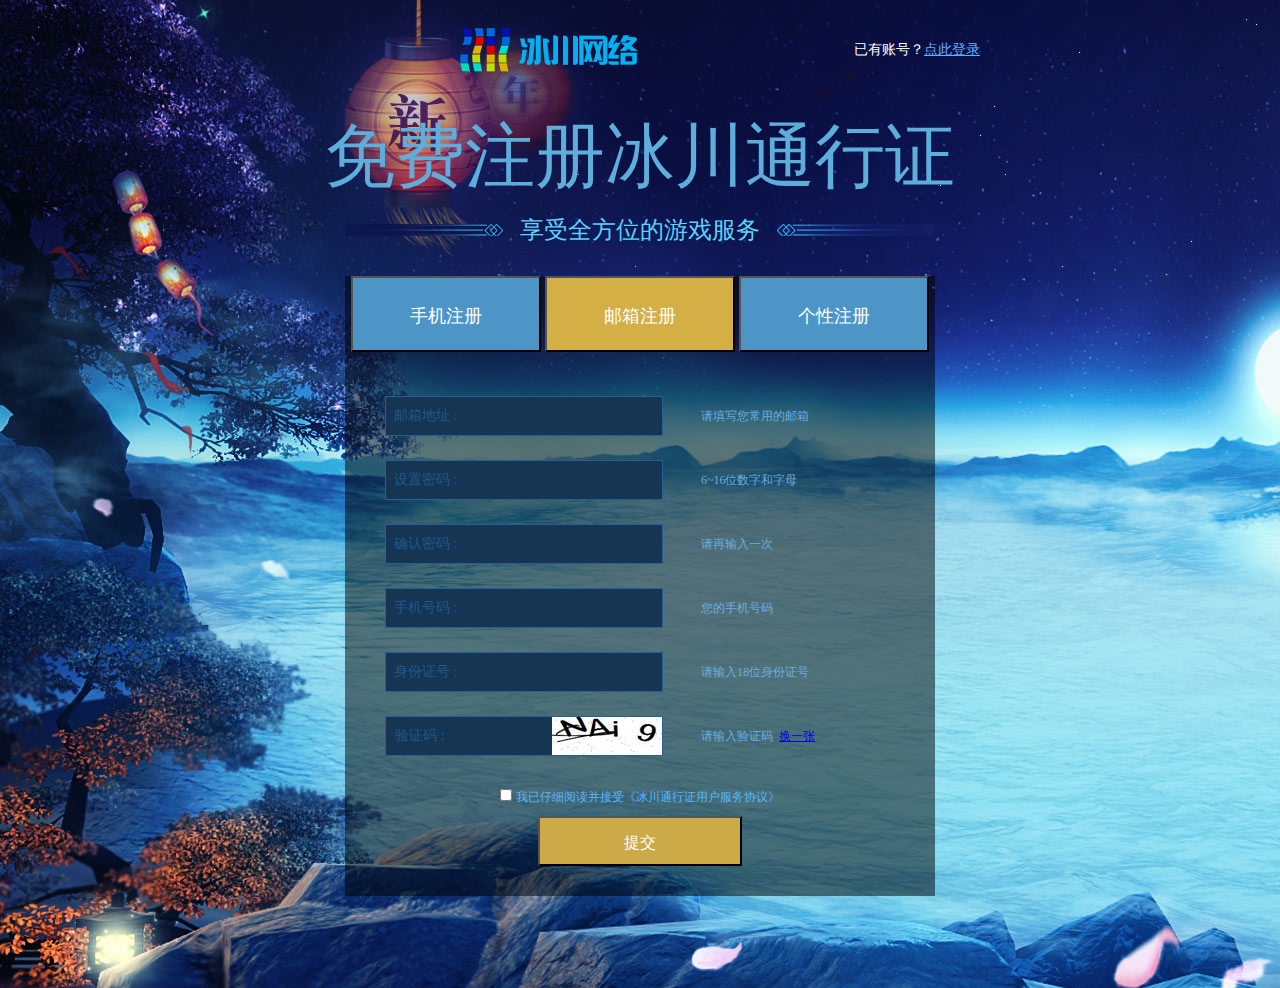
<file: bcwl/html/register.html>
<!DOCTYPE html>
<html lang="en">
<head>
    <meta charset="UTF-8">
    <title>注册</title>
    <link rel="stylesheet" href="../css/common.css">
    <link rel="stylesheet" href="../css/register.css">
    <script src="../js/jquery-1.7.2.js"></script>
    <script src="../js/register.js"></script>
</head>
<body>
    <div class="header">
        <!--<img src="../image/login.jpg" alt="">-->
        <!--//logo-->
        <div class="clearfix head">
            <h1 class="fl">
                <a href="../index.html" class="fl">冰川网络</a>
            </h1>
            <div class="fr logon">
                <span class="fl">已有账号？</span>
                <span class="fl"><a href="logon.html">点此登录</a></span>
            </div>
        </div>
        <div class="banner">
            <!--标题-->
            <div class="banner-box">
                <h2>
                    免费注册冰川通行证
                </h2>
                <p>
                    <span>享受全方位的游戏服务</span>
                    <i></i>
                    <b></b>
                </p>
            </div>
            <!--选项卡   注册方式-->
            <div class="logon-mode">
                <!--二维码 定位右下角 js添加move-->
                <div></div>
                <!--透明层-->
                <i></i>
                <div class="box">
                    <input type="button" value="手机注册" >
                    <input type="button" value="邮箱注册" class="on">
                    <input type="button" value="个性注册">
                    <!--手机注册-->
                    <div class="box2" id="div1">
                        <form action="logon.html" class="clearfix">
                            <ul class="fl">
                                <li><span>手机号码&nbsp;:</span><input type="text"></li>
                                <li name="text"><span>验证码&nbsp;:</span><input type="text" name="text" ><b></b></li>
                                <!--<li><span></span><input type="password" name="password" placeholder="密码"></li>-->
                            </ul>
                            <ol class="fl">
                                <li><b></b><span>请输入11位手机号码</span></li>
                                <li><b></b><span>请输入验证码</span><a href="javascript:;" class="ina">换一张</a></li>
                            </ol>
                            <div class="sub fl">
                                <input type="checkbox" id="consent">
                                <label for="consent">我已仔细阅读并接受《冰川通行证用户服务协议》</label><br>
                                <input type="submit" value="提交" class="submit">
                            </div>
                        </form>
                    </div>
                    <!--邮箱注册-->
                    <div class="box2 on" id="div2">
                        <form action="logon.html" class="clearfix">
                            <ul class="fl">
                                <li><span>邮箱地址&nbsp;:</span><input type="text"></li>
                                <li><span>设置密码&nbsp;:</span><input type="password"></li>
                                <li><span>确认密码&nbsp;:</span><input type="password"></li>
                                <li><span>手机号码&nbsp;:</span><input type="text"></li>
                                <li><span>身份证号&nbsp;:</span><input type="text"></li>
                                <li name="text"><span>验证码&nbsp;:</span><input type="text" name="text" ><b></b></li>
                                <!--<li><span></span><input type="password" name="password" placeholder="密码"></li>-->
                            </ul>
                            <ol class="fl">
                                <li><b></b><span>请填写您常用的邮箱</span></li>
                                <li><b></b><span>6~16位数字和字母</span></li>
                                <li><b></b><span>请再输入一次</span></li>
                                <li><b></b><span>您的手机号码</span></li>
                                <li><b></b><span>请输入18位身份证号</span></li>
                                <li><b></b><span>请输入验证码</span><a href="javascript:;" class="ina">换一张</a></li>
                            </ol>
                            <div class="sub fl">
                                <input type="checkbox" id="consent2">
                                <label for="consent2">我已仔细阅读并接受《冰川通行证用户服务协议》</label><br>
                                <input type="submit" value="提交" class="submit">
                            </div>
                        </form>
                    </div>
                    <!--个性注册-->
                    <div class="box2" id="div3">
                        <form action="logon.html" class="clearfix">
                            <ul class="fl">
                                <li><span>用户账号&nbsp;:</span><input type="text"></li>
                                <li><span>设置密码&nbsp;:</span><input type="text"></li>
                                <li><span>确认密码&nbsp;:</span><input type="text"></li>
                                <li><span>手机号码&nbsp;:</span><input type="text"></li>
                                <li><span>身份证号&nbsp;:</span><input type="text"></li>
                                <li name="text"><span>验证码&nbsp;:</span><input type="text" name="text" ><b></b></li>
                                <!--<li><span></span><input type="password" name="password" placeholder="密码"></li>-->
                            </ul>
                            <ol class="fl">
                                <li><b></b><span>首个大写，4-20位子母河数字组合</span></li>
                                <li><b></b><span>6~16位数字和字母</span></li>
                                <li><b></b><span>请再输入一次</span></li>
                                <li><b></b><span>请输入11位手机号码</span></li>
                                <li><b></b><span>请输入18位身份证号</span></li>
                                <li><b></b><span>请输入验证码</span><a href="javascript:;" class="ina">换一张</a></li>
                            </ol>
                            <div class="sub fl">
                                <input type="checkbox" id="consent3">
                                <label for="consent3">我已仔细阅读并接受《冰川通行证用户服务协议》</label><br>
                                <input type="submit" value="提交" class="submit">
                            </div>
                        </form>
                    </div>
                </div>
            </div>
        </div>
    </div>
</body>
</html>
</file>
<file: bcwl/css/base.css>
*{
	margin:0;
	padding:0;
	color:#7f7d7d;
	line-height:100%;
	font-family:"\5fae\8f6f\96c5\9ed1";
}
a{
	text-decoration:none;
	font-size:12px;
}
em, i{
	font-style:normal;
}
strong, b{
	font-weight:normal;
}
ul, ol, dl{
	list-style:none;
}
img{
	display:block;
}
textarea, select, input{
	outline:none;
	color:#bcbab5;
	padding-left:10px;
}
textarea{
	resize:none;
}
h1, h2, h3, h4, h5, h6{
	font-weight:normal;
	font-style:normal;
}
</file>
<file: bcwl/css/common.css>
/*common.css公共样式*/
*{
    margin:0;
    padding:0;
    list-style:none;
}
.clearfix:after{
    display:block;
    content:"";
    clear:both;
}
.clearfix{
    zoom:1;
}
.fl{
    float:left;
}
.fr{
    float:right;
}
img{
    display:block;
}
h1,h2,h3,h4,h5,h6,p,i,strong,em,b,a，span{

    font-size:12px;
    text-decoration:none;
    font-family: "Microsoft YaHei";
    font-weight:normal;
    font-style:normal;
}
</file>
<file: bcwl/css/index.css>
/*index.css*/
.banner{
    width: 100%;;
    margin:0 auto;
}
.header{
    width:1200px;
    background:#fff;
    position:relative;
    margin:0 auto;
}
.header h1{
    width:157px;
    height:35px;
    background:url("../image/logo.jpg") no-repeat;
    margin:22px 0 22px 0;
    float:left;
}
.header h1 a{
    display: block;
    width:100%;
    height:100%;
    text-indent:-9999em;
}
.header ul,.header ul li{
    float:left;
}
.header ul{
    margin-left:174px;
}
.header ul li{
    position:relative;
}
.header ul li:nth-last-child(1){
    position:absolute;
    left:331px;
    top:0;
    opacity:0;
    background:red;
    width:108px;
    height:80px;
    cursor:pointer;
}
.header ul li a{
    text-decoration:none;
    display:block;
    font-size:16px;
    color:#656768;
    width:108px;
    height:80px;
    text-align:center;
    line-height:80px;
}
.header ul li a:hover{
    color:#4e9ed5;
}
.solid{
    position:absolute;
    left:0;
    top:0;
    width:0;
    height:6px;
    background:#4e9ed5;
}
.solid-active{
    width:100%;
}
.middle{
    width: 100%;

}
.middle .first img{
    width: 100%;
    height: 100%;
}
.header ul li a.active{
    color:#4e9ed5;
}
.map{
    font-size:16px;
    width:108px;
    height:80px;
    text-align:center;
    line-height:80px;
    color:#fff;
    display:block;
    background:#d4af46;
    cursor:pointer;
}
.first{
    position: relative;
    top:0;
    left:0;
    width: 100%;
    height: 900px;
    overflow: hidden;
}
#btn{
    position: absolute;
    left:50%;
    bottom:100px;
    z-index: 1;
    margin-left:-45px;
}
#btn li{
    width: 18px;
    height: 18px;
    background:url(../image/footer-sprite.png) no-repeat 0 -105px;
    float: left;
    margin-right:12px;
}
#btn .active{
    width: 18px;
    height: 18px;
    background:url(../image/footer-sprite.png) no-repeat 0 -125px;
    margin-right:12px;
    float: left;
}
#tab{
    bottom:0;
    left:0;
    position: relative;
}
#tab li{
    width: 100%;
    height: 900px;
}
#tab li img{
    width: 100%;
    height: 100%;
}
.second{
    margin-top:109px;
    text-align: center;
}
.sed1{
    width: 1200px;
    margin:0 auto;
}
.sed1 h2{
    font-size:47px;
    color:#13222d;
    margin-bottom:11px;
}
.sed1 p{
    margin-bottom:43px;
    font-size:14px;
}
.sed2{
    width: 100%;
    display: -webkit-box;
}
.wid{
    -webkit-box-flex:2;
}
.sed2-1{
    overflow: hidden;
    position: relative;
    width: calc(100%/3);
}
.sed2-2{
    width: 100%;
    display: block;
    height: 100%;
}
.sed2-2 img{
    width: 100%;
    height:100%;
}
.sed2-2 .hover{
    opacity: 0;
    position: absolute;
    top:0;
    left:0;
    z-index: 2;
    transition:1s all ease;
}
.sed2 .wid .sed2-1 .sed2-3{
    width: 100%;
    height: 75px;
    display: block;
    position: absolute;
    bottom:-75px;
    z-index:3;
}
.sed2-1 .sed2-3 i{
    display: block;
    width:100%;
    height: 100%;
    opacity: 0.8;
    background:#000;
    position: absolute;
}
.sed2-1 .sed2-3 .sed2-31{
    width:100%;
    height: 100%;
    position: absolute;
    top:0;
    left:0;
    border-left:3px solid #d4af46;
}
.sed2-3 .sed2-31 b{
    width: 22px;
    height: 21px;
    background:url(../image/footer-sprite.png) no-repeat 0 -149px;
    margin:28px 13px 0 21px;
}
.sed2-32{
    margin-top:19px;
}
.sed2-3 .sed2-32 h3{
    color:#d4af3b;
    text-align: left;
    font-size:21px;
    margin-bottom:7px;
}
.sed2-3 .sed2-32 p{
    color:#475c6d;
    font-size: 12px;
}
.sed2-3 .sed2-31 span{
    width: 84px;
    height: 34px;
    border:1px solid #475c6d;
    border-radius:5px;
    margin:25px 18px 0 0;
}
.sed2-3 .sed2-31 span a{
    display: inline-block;
    line-height:34px;
    text-align: center;
}
/*========================================*/
.t-box{
    width: 100%;
    height: 100%;
    margin:100px auto;
    background: #f5f5f5;
}
.t-box2{
    width: 1200px;
    margin:0 auto;
    border:1px solid #e0e3e6;
}
.t-one-box{
    width: 770px;
    height:588px;
    border-right:1px solid #e0e3e6;
}
.t-one-box1{
    width: 100%;
    background:#e8e9e9;
    border-bottom:1px solid #e0e3e6;
}
.t-one-box1 i,.t-one-box1 b,.t-one-box1 strong{
    display:block;
    width: 22px;
    height: 22px;
    margin:20px 10px;
}
.t-one-box1 i{
    background:url("../image/index_t_sprite.png") no-repeat ;
}
.t-one-box1 b{
    background:url("../image/index_t_sprite.png") no-repeat -25px 0;
}
.t-one-box1 strong{
    background:url("../image/index_t_sprite.png") no-repeat -50px 0;
}
.t-one-box1 span{
    font-size:16px;
    color:#13222d;
    margin-top:18px;
}
.t-one-box2{
    margin-left:20px;
    margin-top:18px;
}
.t-one-box2 li{
    width: 360px;
    height: 125px;
    float:left;
    margin-right:10px;
    margin-bottom:10px;
    border-radius:10px;
    background:#e8e9e9;
    text-align:right;
    position:relative;
    left:0;
    top:0;
    overflow:hidden;
}
.t-one-box2 li img{
    display:block;
    float:right;
}
.t-li-box{
    width:174px;
    height: 100%;
    text-align:center;
    position: absolute;
    left:0;
    top:0;
}
.t-li-box h2{
    font-size:28px;
    font-weight:bold;
    color:#13222d;
    margin-top:34px;
}
.t-li-box p{
    font-size:12px;
    color:#bbada8;
}
.t-li-box2{
    _display: none;
    overflow:hidden;
    border-radius:10px;
    position: absolute;
    left: 0;
    top: 0;
    z-index: 3;
    width: 360px;
    height: 125px;
}
.t-l{
    width: 240px;
    height:125px;
    position: absolute;
    left:-240px;
    top:0;
    background:#14222d;
    float: left;
    text-align: left;
    transition:0.75s all ease;
}
.t-l img{
    width:100%;
    height:100%;
    display:block;
}
.t-r{
    width:120px;
    height:125px;
    position: absolute;
    top:0;
    right:-120px;
    background:#4e9ed5;
    text-align:center;
    float:right;
    transition:0.75s all ease;
}
.t-r a{
    border-radius: 6px;
    color: #fff;
    display: block;
    font-size: 12px;
    line-height: 12px;
    margin-bottom: 5px;
    padding: 7px 15px;
    text-align: center;
    width: 48px;
    height:12px;
    text-decoration:none;
    border:1px solid #fff;
    margin-left:20px;
}
.t-a1.on{
    background:#d4af46;
    border:1px solid #d4af46;
}
.t-a2:hover{
    background:#d4af46;
    border:1px solid #d4af46;
}
.t-a1{
    margin-top:34px;
    margin-bottom:6px;
}
.t-two-box{
    width: 234px;
    height:588px;
    border-right:1px solid #e0e3e6;
}
.t-two-box ul{
    margin:20px 0 30px 45px;
}
.t-two-box ul li{
    margin-bottom:10px;
}
.t-two-box ul li i,.t-two-box ul li b{
    display:block;
    width: 40px;
    height: 40px;
    margin-right:12px;
    float:left;
}
.t-two-box ul li i{
    background:url("../image/index_t_sprite.png") no-repeat 0 -31px;
}
.t-two-box ul li b{
    background:url("../image/index_t_sprite.png") no-repeat -42px -31px;
}
.t-two-box ul li a{
    float:left;
    line-height: 40px;
    font-size:16px;
    color:#656768;
}
.t-two-box ul li a:hover{
    color:#4e9ed5;
}
.t-two-box2{
    margin-left:45px;
}
.t-two-box2 a{
    font-size:16px;
    color:#4e9ed5;
}
.t-three-box{
    width: 194px;
    height:100%;
}
.t-three-box i{
    display:block;
    width:70px;
    height:70px;
    background:url("../image/index_t_sprite.png") no-repeat 0 -78px;
    margin:20px 6px 0 12px;
}
.t-three-box3{
    margin-top:20px;
}
.t-p1{
    font-size:16px;
    color:#13222d;
    line-height:26px;
}
.t-p2{
    color:#13222d;
    font-size:12px;
    line-height:22px;
}
.t-p3{
    color:#a4a7aa;
    font-size:12px;
    line-height:22px;
}
/*=====================================*/
</file>
<file: bcwl/css/footer.css>
.all{
    width: 100%;
    margin:0 auto;
}
footer{
    background:#161e24;
}
.foot{
    width: 1200px;
    height: 306px;
    padding-top:46px;
    margin: 0 auto;
}
dl{
    width: 200px;
}
dt{
    color:#d4af46;
    font-size:12px;
}
dt b{
    display: block;
    width: 159px;
    height: 1px;
    background:url(../image/footer-sprite.png) no-repeat 0 -36px;
    margin:9px 0;
}
dd{
    line-height:30px;
}
dd a:hover{
    color:#d4af46;
    text-decoration: underline;
}
.foot1{
    background:#0c1216;
}
.foot2{
    width: 1200px;
    margin: 0 auto;
    height: 130px;
}
.foot2 b{
    width: 156px;
    height: 34px;
    background: url(../image/footer-sprite.png) no-repeat;
    margin-top:50px;
    margin-right:84px;
    margin-left:195px;
}
.foot3{
    padding-top:33px;
    margin-right:71px;
}
.foot3 p{
    line-height:25px;
    font-size:12px;
}
.foot2 i{
    width: 96px;
    height: 96px;
    background: url(../image/footer-sprite.png) no-repeat -204px 0;
    margin-top:29px;
}
</file>
<file: bcwl/css/aboutour.css>
.inner{
	width:1200px;
	margin:0 auto;
}
.header{
    width:1200px;
    background:#fff;
    position:relative;
    margin:0 auto;
}
.header h1{
    width:157px;
    height:35px;
    background:url("../image/logo.jpg") no-repeat;
    margin:22px 0 22px 0;
    float:left;
}
.header h1 a{
    display: block;
    width:100%;
    height:100%;
    text-indent:-9999em;
}
.header ul,.header ul li{
    float:left;
}
.header ul li:nth-last-child(1){
    position:absolute;
    left:547px;
    top:0;
    opacity:0;
    background:red;
    width:108px;
    height:80px;
    cursor:pointer;
}
.header ul{
    margin-left:174px;
}
.header ul li{
    position:relative;
}
.header ul li a{
    text-decoration:none;
    display:block;
    font-size:16px;
    color:#656768;
    width:108px;
    height:80px;
    text-align:center;
    line-height:80px;
}
.header ul li a:hover{
    color:#4e9ed5;
}
.solid{
    position:absolute;
    left:0;
    top:0;
    width:0;
    height:6px;
    background:#4e9ed5;
}
.solid-active{
    width:100%;
}
/*标题*/
.i-head{
    width:100%;
    height:408px;
    position: relative;
}
.i-head img{
    width:100%;
    height: 100%;;
}
.i-head1{
    font-size:50px;
    font-weight:bold;
    color:#eeeeec;
    position: absolute;
    left:50%;
    margin-left:-100px;
    top:176px;
}
.i-head2{
    font-size:14px;
    font-weight:bold;
    color:#273540;
    position: absolute;
    left:50%;
    top:50%;
    margin-top:85px;
    margin-left:-40px;
}
.i-headb b{
    width:486px;
    height:3px;
    background: #1a2833;
    position:absolute;
    top:86px;
}
.i-headb .img{
    cursor: pointer;
    position: absolute;
    left: 50%;
    margin-left: -515px;
    width: 1020px;
    height: 200px;
}
.i-headb .img1,.i-headb .img2,.i-headb .img3,.i-headb .img4,.i-headb .img5,.i-headb .img6{
    width: 170px;
    height: 320px;
    background: url(../image/about-sprite.png) no-repeat 0 0;
    position: relative;
    float: left;
    top: -810px;
    opacity: 0;
    z-index: 5;
    /*top:-60px;*/
}
.img .on{
    /*tansition:1s;*/
    top:-160px;
    opacity: 1;
}
.content .in{
    display: block;
}
.i-headb .img2{
    background: url(../image/about-sprite.png) no-repeat -171px 0;
}
.i-headb .img3{
    background: url(../image/about-sprite.png) no-repeat -513px 0;
}
.i-headb .img4{
    background: url(../image/about-sprite.png) no-repeat -684px 0;
}
.i-headb .img5{
    background: url(../image/about-sprite.png) no-repeat -855px 0;
}
.i-headb .img6{
    background: url(../image/about-sprite.png) no-repeat -1026px 0;
}
.i-headd{
    position: relative;
    background: #f5f5f5;
}
.i-head3{
    cursor:pointer;
    position: absolute;
    left:50%;
    margin-left:-515px;
    top:-105px;
    width: 1020px;
}
.i-head3 li{
    width:170px;
    text-align: center;
    position: relative;
    float: left;
 }
.i-head3 li i{
    background:url(../image/about-sprite.png) 0 480px;
    width:46px;
    height:56px;
    display: block;
	margin-left:63px;
	margin-top:2px;
}
.i-head3 li .i-head4{
    margin-top:16px;
 }
.i-head3 li .i-head5{
    background:url(../image/produce-b1.png) no-repeat 40px 12px;
}
.i-head3 li .i-head6{
    background:url(../image/produce-b4.png) no-repeat 40px 12px;
}
.i-head3 li h3{
    font-size:18px;
    color:#878a8d;
    margin-top:-12px;
}
.i-head3 li p{
    font-size:38px;
    font-weight:bold;
    color:#a4a6a7;
    margin-top:20px;
}
.content{
    width: 100%;
    height: 100%;
    background:#f5f5f5;
    position: relative;
    overflow: hidden;
}
/*块一*/
.i-kh{
    height:24px;
    border-left:4px solid #14222d;
    margin-bottom:10px;
    overflow: hidden;
}
.i-kh .i-kh1{
    font-size:18px;
    color:#14222d;
    margin:0 10px;
}
.i-kh .i-kh2{
    width:956px;
    border:1px solid #d5d5d7;
    margin-right:10px;
    margin-top:12px;
}
.i-kh a{
    font-size:12px;
    color:#9ea5ab;
}
/* 头二*/
.a-center{
	height:170px;
}
.a-center .a-center1{
	width:1030px;
	height:170px;
}
.a-center1 .a-center2{
	width:980px;
	height:92px;
	background:#4e9dd4;
	line-height:24px;
	padding-top:18px;
	padding-left:50px;
	color:#f6f4f4;
	font-size:12px;
	display:block;
}
.a-center .a-center1 .a-center2 span{
	font-size:40px;
	color:#f6f4f4;
	margin-left:30px;
}
.a-center .a-center1 p{
	width:70px;
	height:60px;
	background: #e5edf2;
	text-align: center;
	line-height:78px;
	font-size:40px;
	color:#4e9dd4;
	display:block;
}

/*头二*/
.b-center{
    width:1200px;
    height:794px;
    margin-bottom:18px;
}
.b-center p{
    width:186px;
    height: 186px;
    background:#e9e9e9;
    margin-right:16px;
    margin-bottom:18px;
    opacity: 0;
}
.b-center .b-center1{
    margin-right:0;
}
.b-center p img{
    margin-left:40px;
    margin-top:40px;
    margin-bottom:34px;
}
.b-center p .b-cen1{
    margin-bottom:20px;
    margin-left:70px;
}
.b-center p .b-cen2{
    margin-bottom:18px;
    margin-left:56px;
}
.b-center p .b-cen3{
    margin-bottom:32px;
    margin-left:34px;
}
.b-center p .b-cen4{
    margin-bottom:37px;
    margin-left:38px;
}
.b-center p .b-cen5{
    margin-bottom:40px;
    margin-left:42px;
}
.b-center p .b-cen11{
    margin-bottom:18px;
    margin-left:70px;
}
.b-center p .b-cen6{
    margin-bottom:16px;
    margin-left:76px;
}
.b-center p .b-cen7{
    margin-bottom:18px;
    margin-left:72px;
}
.b-center p .b-cen8{
    margin-bottom:20px;
    margin-left:74px;
}
.b-center p .b-cen9{
    margin-bottom:26px;
    margin-left:72px;
}
.b-center p .b-cen10{
    margin-bottom:20px;
    margin-left:76px;
}
.b-center p .b-cen12{
    margin-bottom:18px;
    margin-left:76px;
}
.b-center p .b-cen13{
    margin-bottom:16px;
    margin-left:32px;
}
.b-center p .b-cen14{
    margin-bottom:16px;
    margin-left:76px;
}
.b-center p .b-cen15{
    margin-bottom:22px;
    margin-left:32px;
}
.b-center p .b-cen16{
    margin-bottom:22px;
    margin-left:70px;
}
.b-center p .b-cen17{
    margin-bottom:24px;
    margin-left:72px;
}
.b-center p .b-cen19{
    margin-bottom:24px;
    margin-left:76px;
}
.b-center p .b-cen20{
    margin-bottom:28px;
    margin-left:62px;
}
.b-center p .b-cen21{
    margin-bottom:30px;
    margin-left:40px;
}
.b-center p .b-cen22{
    margin-bottom:26px;
    margin-left:68px;
}
.b-center p strong{
    width:186px;
    height:36px;
    background:#dcdbdb;
    text-align: center;
    line-height: 36px;
    color:#7c7c7c;
    font-size:12px;
    margin-left:0;
    display:block;
}
/* center1 */
.a-center3{
	width:796px;
	height: 352px;
	margin-top:28px;
}
.a-center3 p{
	line-height:20px;
	font-size: 12px;
	color:#656363;
	margin-bottom:40px;
}
.a-ce1{
	width:350px;
	height: 440px;
	margin-top:-60px;
	margin-left:54px;
    background:url(../image/ambient.gif);
}
.a-center5{
	height: 76px;
	margin-bottom:40px;
}
.a-center6{
	height: 50px;
	margin-bottom:40px;
}
.a-center7{
	height: 50px;
	margin-bottom:108px;
}
.hei{
    padding-top:201px;
}
.content li{
    display: none;
    padding-bottom:50px;
}

@keyframes test {
    to{
        transform: rotate(360deg);
    }
}
.content .active1{
    animation:1s test ease;
}


.content li:nth-child(3){
    height: 770px;
}


.content li:nth-child(4){
    height: 700px;

}
@keyframes text1 {
    0% {
        opacity: 0;
        transform: scale(.1);
    }
    100% {
        opacity: 1;
        transform: scale(1);
    }
}
.content .active2{
    animation: 1s text1 ease;
}


.content li:nth-child(5){
    height: 644px;
}
@keyframes test2{
    0%{
        opacity: 0;
        width:0;
        height:644px;
    }
    100%{
        opacity:1;
        width:100%;
        height:644px;
        transform: translate(0,0);
    }
}
.content .active3{
    animation:1s test2 ease;
}

.content li:nth-child(6){
    height: 570px;
}

@keyframes text3{
    0%{
        opacity: 0;
        transform: skew(30deg);
    }
    100%{
        opacity: 1;
        transform: skew(-30deg);
    }
}
.content .active4{
    animation:1s text3 ease;
}
</file>
<file: bcwl/css/aboutour2.css>
.inner{
	width:1200px;
	margin:0 auto;
}
.header{
    width:1200px;
    background:#fff;
    position:relative;
    margin:0 auto;
}
.header h1{
    width:157px;
    height:35px;
    background:url("../image/logo.jpg") no-repeat;
    margin:22px 0 22px 0;
    float:left;
}
.header h1 a{
    display: block;
    width:100%;
    height:100%;
    text-indent:-9999em;
}
.header ul,.header ul li{
    float:left;
}
.header ul{
    margin-left:174px;
}
.header ul li{
    position:relative;
}
.header ul li a{
    text-decoration:none;
    display:block;
    font-size:16px;
    color:#656768;
    width:108px;
    height:80px;
    text-align:center;
    line-height:80px;
}
.header ul li a:hover{
    color:#4e9ed5;
}
.solid{
    position:absolute;
    left:0;
    top:0;
    width:0;
    height:6px;
    background:#4e9ed5;
}
.solid-active{
    width:100%;
}
.i-headb{
	height:570px;
    position:relative;
}
.i-headb b{
    width:486px;
    height:3px;
    background: #1a2833;
    position:absolute;
    top:86px;
    z-index: 1;
}
.i-headb .i-head4{
    left:60px;
}
.i-headb .i-head5{
    right:44px;
}
.i-head{
    width:100%;
    height:412px;
	background:url(../image/business-b.jpg) no-repeat;
    position: relative;
}
.i-head1{
    font-size:50px;
    font-weight:bold;
    color:#eeeeec;
    position: absolute;
    left:43%;
    top:100px;
}
.i-head2{
    font-size:14px;
    font-weight:bold;
    color:#273540;
    position: absolute;
    left:48%;
    top:165px;
}
.i-head3{
    width:512px;
    position:absolute;
    left:41.5%;
    bottom:60px;
    cursor:pointer;
}
.i-head3 li{
    width:170px;
    height:208px;
}
.i-head3 li i{
    background:url(../image/about-sprite.png) 0 480px;
    width:46px;
    height:56px;
    display: block;
    margin-left:13px;
    margin-top:2px;
}
.i-head3 li .i-head4{
    margin-top:16px;
}
.i-head3 li .i-head5{
    background:url(../image/produce-b1.png) no-repeat 40px 12px;
}
.i-head3 li .i-head6{
    background:url(../image/produce-b4.png) no-repeat 40px 12px;
}
.i-head3 li h3{
    font-size:18px;
    color:#878a8d;
    margin-top:-12px;
}
.i-head3 li p{
    font-size:38px;
    font-weight:bold;
    color:#a4a6a7;
    margin-top:20px;
    margin-left:10px;
}
.i-kh{
    height:24px;
    border-left:4px solid #14222d;
    margin-top:44px;
    margin-bottom:10px;
    overflow: hidden;
}
.i-kh .i-kh1{
    font-size:18px;
    color:#14222d;
    margin:0 10px;
}
.i-kh .i-kh2{
    width:966px;
    border:1px solid #d5d5d7;
    margin-right:10px;
    margin-top:12px;
}
.i-kh a{
    font-size:12px;
    color:#9ea5ab;
}
/* 头二*/
.b-center{
    width:1200px;
	height:794px;
	margin-bottom:18px;
}
.b-center li{
	width:186px;
	height: 186px;
	background:#e9e9e9;
	margin-right:16px;
    margin-bottom:18px;
    opacity: 0;
}
.b-center .b-center1{
	margin-right:0;
}
.b-center li img{
	margin-left:40px;
	margin-top:40px;
    margin-bottom:34px;
}
.b-center li .b-cen1{
    margin-bottom:20px;
    margin-left:70px;
}
.b-center li .b-cen2{
    margin-bottom:18px;
    margin-left:56px;
}
.b-center li .b-cen3{
    margin-bottom:32px;
    margin-left:34px;
}
.b-center li .b-cen4{
    margin-bottom:37px;
    margin-left:38px;
}
.b-center li .b-cen5{
    margin-bottom:40px;
    margin-left:42px;
}
.b-center li .b-cen11{
    margin-bottom:18px;
    margin-left:70px;
}
.b-center li .b-cen6{
    margin-bottom:16px;
    margin-left:76px;
}
.b-center li .b-cen7{
    margin-bottom:18px;
    margin-left:72px;
}
.b-center li .b-cen8{
    margin-bottom:20px;
    margin-left:74px;
}
.b-center li .b-cen9{
    margin-bottom:26px;
    margin-left:72px;
}
.b-center li .b-cen10{
    margin-bottom:20px;
    margin-left:76px;
}
.b-center li .b-cen12{
    margin-bottom:18px;
    margin-left:76px;
}
.b-center li .b-cen13{
    margin-bottom:16px;
    margin-left:32px;
}
.b-center li .b-cen14{
    margin-bottom:16px;
    margin-left:76px;
}
.b-center li .b-cen15{
    margin-bottom:22px;
    margin-left:32px;
}
.b-center li .b-cen16{
    margin-bottom:22px;
    margin-left:70px;
}
.b-center li .b-cen17{
    margin-bottom:24px;
    margin-left:72px;
}
.b-center li .b-cen19{
    margin-bottom:24px;
    margin-left:76px;
}
.b-center li .b-cen20{
    margin-bottom:28px;
    margin-left:62px;
}
.b-center li .b-cen21{
    margin-bottom:30px;
    margin-left:40px;
}
.b-center li .b-cen22{
    margin-bottom:26px;
    margin-left:68px;
}
.b-center li b{
	width:186px;
	height:36px;
	background:#dcdbdb;
	text-align: center;
	line-height: 36px;
	color:#7c7c7c;
	font-size:12px;
	margin-left:0;
	display:block;
}
.b-cen1{

}
</file>
<file: bcwl/css/business.css>
dd{
    margin-left:10px;
}
.inner{
    width:1200px;
    margin:0 auto;
}
.header{
    width:1200px;
    background:#fff;
    position:relative;
    margin:0 auto;
}
.header h1{
    width:157px;
    height:35px;
    background:url("../image/logo.jpg") no-repeat;
    margin:22px 0 22px 0;
    float:left;
}
.header h1 a{
    display: block;
    width:100%;
    height:100%;
    text-indent:-9999em;
}
.header ul,.header ul li{
    float:left;
}
.header ul{
    margin-left:174px;
}
.header ul li:nth-last-child(1){
    position:absolute;
    left:763px;
    top:0;
    opacity:0;
    background:red;
    width:108px;
    height:80px;
    cursor:pointer;
}
.header ul li a.active{
    color:#4e9ed5;
}
.header ul li{
    position:relative;
}
.header ul li a{
    text-decoration:none;
    display:block;
    font-size:16px;
    color:#656768;
    width:108px;
    height:80px;
    text-align:center;
    line-height:80px;
}
.header ul li a:hover{
    color:#4e9ed5;
}
.solid{
    position:absolute;
    left:0;
    top:0;
    width:0;
    height:6px;
    background:#4e9ed5;
}
.solid-active{
    width:100%;
}
.bus-b{
    height:1412px;
    background: #f5f5f5;
}
.bus-head{
    width:100%;
    height:280px;
    background:url(../image/business-b.jpg) repeat-x;
    position:relative;
}
.bus-head1{
    position:absolute;
    top:100px;
    left:42%;
    font-size:50px;
    color:#ebedea;
    font-weight:bold;
}
.bus-head b{
    width:486px;
    height:3px;
    background: #1a2833;
    position:absolute;
    top:128px;
    z-index: 1;
}
.i-head4{
    left:60px;
}
.i-head5{
    right:44px;
}
.i-head{
    width:100%;
    height:412px;
    background:url(../image/business-b.jpg) no-repeat;
    position: relative;
}
.bus-head2{
    position:absolute;
    bottom:86px;
    left:44%;
    font-size:14px;
    color:#2c3a45;
}
.bus-bus{
    height:24px;
    border-left:4px solid #14222d;
    margin-top:80px;
}
.bus-bus a{
    font-size:12px;
    color:#9ea5ab;
    margin-top:10px;
}
.bus-bus .bus-b1{
    font-size:18px;
    color:#14222d;
    margin-top:0px;
    margin-left:6px;
}
.bus-bus .bus-b2{
    width:904px;
    border:1px solid #d5d5d7;
    margin-left:6px;
    margin-right:26px;
    margin-top:16px;
}
.bus-com{
    height:268px;
}
.bus-com{
    height:268px;
    margin-top:38px;
}
.bus-com .bus-c1{
    line-height:28px;
    font-size:14px;
    color:#14222d;
    font-weight:bold;
    margin-left:0px;
}
.bus-com .bus-c2{
    height:40px;
    overflow:hidden;
}
.bus-com .bus-c2 .bus-c3{
    width:24px;
    height:24px;
    margin-right:8px;
    position:relative;
}
.bus-c2 .bus-c3 i{
    width:24px;
    height:24px;
    background:url(../image/business2.png) repeat-x;
    position:absolute;
    left:-1px;
    top:7px;
}
.bus-c2 .bus-c3 b{
    color:#fff;
    font-size:2px;
    position:absolute;
    left:7px;
    top:14px;
}
.bus-c2 .bus-c4{
    font-size:12px;
    color:#7c7c7c;
    margin-top:12px;
}
.bus-com1{
    margin-top:20px;
    height:112px;
}
.bus-com .bus-c6{
    line-height:52px;
}
.bus-com .bus-c5{
    font-size:12px;
    color:#7c7c7c;
    line-height:30px;
}
.bus-com2{
    height:476px;
}
.bus-com2 .bus-co1{
    margin-top:30px;
    margin-right:116px;
    width:312px;
    height:370px;
    position:relative;
}
.bus-co1 .bus-co2{
    position:absolute;
    top:54px;
    left:102px;
}
.bus-co1 .bus-co3{
    width:310px;
    height:310px;
    background:url(../image/business3.png) no-repeat;
    position:absolute;
    top:114px;
    left:0;
}
.bus-co1 .bus-co3 h3{
    font-size:14px;
    font-weight:bold;
    color:#14222d;
    margin-left:126px;
    margin-top:100px;
}
.bus-co1 .bus-co3 p{
    line-height:22px;
    font-size:12px;
    color:#7c7c7c;
}
.bus-co3 .bus-co4{
    margin-left:124px;
}
.bus-co3 .bus-co5{
    margin-left:112px;
}
.bus-co3 .bus-co6{
    margin-left:86px;
}
.bus-co3 .bus-co7{
    margin-left:103px;
}
.bus-com2 .bus-co8{
    margin-right:0;
}
.bus-co3 .bus-co9{
    margin-left:122px;
}
.bus-co3 .bus-co10{
    margin-left:112px;
}
</file>
<file: bcwl/css/ice.css>
.inner{
    width:1200px;
    margin:0 auto;
}
.header{
    width:1200px;
    background:#fff;
    position:relative;
    margin:0 auto;
}
.header h1{
    width:157px;
    height:35px;
    background:url("../image/logo.jpg") no-repeat;
    margin:22px 0 22px 0;
    float:left;
}
.header h1 a{
    display: block;
    width:100%;
    height:100%;
    text-indent:-9999em;
}
.header ul,.header ul li{
    float:left;
}
.header ul{
    margin-left:174px;
}
.header ul li{
    position:relative;
}
.header ul li a{
    text-decoration:none;
    display:block;
    font-size:16px;
    color:#656768;
    width:108px;
    height:80px;
    text-align:center;
    line-height:80px;
}
.header ul li:nth-last-child(1){
    position:absolute;
    left:439px;
    top:0;
    opacity:0;
    background:red;
    width:108px;
    height:80px;
    cursor:pointer;
}
.header ul li a:hover{
    color:#4e9ed5;
}
.solid{
    position:absolute;
    left:0;
    top:0;
    width:0;
    height:6px;
    background:#4e9ed5;
}
.header ul li a.active{
    color:#4e9ed5;
}
.solid-active{
    width:100%;
}
.i-box{

    /*height:2084px;*/
}
.i-headb{
    position:relative;
}
.i-headb b{
    width:486px;
    height:3px;
    background: #1a2833;
    position:absolute;
    top:128px;
    z-index: 1;
}
.i-head4{
    left:60px;
}
 .i-head5{
    right:44px;
}
.i-head{
    width:100%;
    height:412px;
	background:url(../image/produce-b.jpg) no-repeat;
    position: relative;
}
.i-headd{
    width:1200px;
}
.i-head1{
    font-size: 50px;
    font-weight: bold;
    color: #eeeeec;
    position: absolute;
    left: 50%;
    top: 52px;
    margin-left: -100px;
}
.i-head2{
    font-size:14px;
    font-weight:bold;
    color:#273540;
    position: absolute;
    left:48%;
    top:154px;
}
.i-head3{
    width: 512px;
    position: absolute;
    left: 50%;
    top: 282px;
    margin-left: -256px;
}
#add_img{
    width: 512px;
    position: absolute;
    left: 50%;
    top: -350px;
    margin-left: -256px;
}
#add_img li{
    float:left;
    width:170px;
    height:320px;
    position:relative;
    left:0;
    top:0;
   /* display:none;*/
    z-index: 999;
}
#add_img li.on{
    display:block;
    top:630px;
}
#add_img li:nth-child(1){
    background:url("../image/produce-b8-1.png") no-repeat;
}

#add_img li:nth-child(2){
    background:url("../image/produce-b8-2.png") no-repeat;

}
#add_img li:nth-child(3){
    background:url("../image/produce-b8-3.png") no-repeat;

}
#add_box{
    width:100%;
    margin-bottom:50px;
}
#add_box>li{
    display:none;
}
#add_box>li.in{
    display:block;
}
.i-head3 li{
     width:170px;
     height:208px;
     position:relative;
    cursor: pointer;
 }
.i-head3 li i{
    background:url(../image/produce-b3.png) no-repeat 46px 12px;
    width:120px;
    height:100px;
    display:block;
}
.i-head3 li .i-head4{
     margin-left:36px;
 }
.i-head3 li .i-head5{
    background:url(../image/produce-b1.png) no-repeat 40px 12px;
}
.i-head3 li .i-head6{
    background:url(../image/produce-b4.png) no-repeat 40px 12px;
}
.i-head3 li h3{
    font-size:18px;
    color:#878a8d;
    margin-left:42px;
    margin-top:-12px;
}
.i-head3 li p{
    font-size:38px;
    font-weight:bold;
    color:#a4a6a7;
    margin-left:50px;
    margin-top:20px;
}
.i-a{
    width:512px;
    height:320px;
    position:absolute;
}
.i-a .on{
    top:-210px;
    display:block;
}
.i-a li{
    width:170px;
    height:320px;
    position:absolute;
    top:-750px;
    z-index:1;
    display:none;
}
.i-a .ol1{
    background:url(../image/produce-b8-1.png);
    left:386px;
}
.i-a .ol2{
    background:url(../image/produce-b8-2.png);
    left:570px;
}
.i-a .ol3{
    background:url(../image/produce-b8-3.png);
    left:744px;
}
/* 头 */
.i-kh{
    height:24px;
    border-left:4px solid #14222d;
    margin-top:204px;
    overflow: hidden;
}
.i-kh .i-kh1{
    font-size:18px;
    color:#14222d;
    margin:0 10px;
}
.i-kh .i-kh2{
    width:936px;
    border:1px solid #d5d5d7;
    margin-right:10px;
    margin-top:12px;
}
.i-kh a{
    font-size:12px;
    color:#9ea5ab;
}
/* 客户端游戏 头 */
.i-k{
    height:20px;
    overflow: hidden;
    margin-top:34px;
}
.i-k .i-k1{
    height:100%;
    font-size:14px;
    font-weight:bold;
    color:#14222d;
    margin-right:5px;
}
/* 客户端游戏 头2 */
.i-con{
    margin-top:20px;
}
.i-con .i-con1{
    height:256px;
    background: #e9e9e9;
    margin-top:20px;
    margin-left:-22px;
    overflow: hidden;
}
.i-con .i-con1 .i-con2{
    height:256px;
    width:220px;
    background:#1b2934;
    border-radius:4px 4px 4px 4px;
    margin-left:-24px;
    position:relative;
}
.i-con2 b{
    width:218px;
    height:98px;
    /*background: url(../image/produce-b2.jpg) no-repeat;*/
    position:absolute;
    top:0;
    left:0;
}

.i-con2 i{
    width:240px;
    height:126px;
    background: url(../image/produce-b5.png) no-repeat;
    position:absolute;
    top:8px;
    left:-6px;
}
.i-con2 .i-coo1{
    left:0;
    background: url(../image/produce-b5-1.png) no-repeat;
}
.i-con2 .i-coo2{
    left:12px;
    background: url(../image/produce-b5-2.png) no-repeat;
}
.i-con2 .i-coo3{
    left:12px;
    background: url(../image/produce-b5-3.png) no-repeat;
}
.i-con2 .i-con3 li{
    width:48px;
    height:94px;
    position:absolute;
    top:0px;
    transition: .5s all ease;
    cursor: pointer;

}
.i-con2 .i-con3 li:hover{
    top:-48px;
}
.i-con2 .i-con3 .i-con4{
    background: url(../image/produce-b4-1.png) no-repeat;
    left:10px;
}
.i-con2 .i-con3 .i-con41{
    background: url(../image/produce-b4-2.png) no-repeat;
    left:66px;
}
.i-con2 .i-con3 .i-con42{
    background: url(../image/produce-b4-3.png) no-repeat;
    left:126px;
}
.i-con2 p{
    width:220px;
    height:28px;
    background:#141f28;
    font-size:12px;
    color:#677d8f;
    line-height:28px;
    text-align:center;
    position:absolute;
    top:126px;
    left:0;
}
#i2-p{
    width:220px;
    height:28px;
    background:#141f28;
    font-size:12px;
    color:#677d8f;
    line-height:28px;
    text-align:center;
    position:absolute;
    top:215px;
    left:0;
}
.i-con2 em{
    width:14px;
    height:28px;
    background: url(../image/produce-b6.png) no-repeat;
    position:absolute;
    top:126px;
    left:220px;
}
.i-con2 .i-con3{
    width:190px;
    height:46px;
    position:absolute;
    left:30px;
    top:176px;
    overflow: hidden;
}
/*.i-con2 .i-con3 .i-con4{
    width:156px;
    height:94px;
    background: url(../image/produce-b7.png) no-repeat ;
    position:absolute;
    top:0px;
    left:16px;
}*/
.i-con1 .i-con5{
    width:528px;
    height:202px;
    margin-left:30px;
}
.i-con1 .i-con5 .i-con6{
    width:100%;
    height:64px;
    overflow:hidden;
    margin-top:20px;
}
.i-con6 h2{
    font-size:30px;
    color:#14222d;
    font-weight:bold;
}
.i-con6 p{
    font-size:12px;
    color:#14222d;
    margin-top:14px;
    margin-left:4px;
}
.i-con5 .i-con7{
    font-size:12px;
    color:#717171;
    line-height:25px;
}
.i-con1 .i-con8{
    width:394px;
    height:256px;
    margin-left:74px;
}
/* conten  */
</file>
<file: bcwl/css/logon.css>
.banner{
    width: 100%;
    margin:0 auto;
}
.header{
    width: 1200px;
    margin:0 auto;
}
.banner .header h1{
    width: 420px;
    height:46px;
    margin:30px 0;
}
.banner .header h1 a, .banner .header h1 i{
    display:block;
    height:46px;
    text-indent:-9999em;
}
.banner .header h1 a{
    width:194px;
    background:url("../image/logon_logo2.jpg") no-repeat;
    margin-right:22px;
}
.banner .header h1 div{
    border-left:1px solid #d2d1d1;
}
.banner .header h1 i{
    width:180px;
    background:url("../image/logon_logo.jpg") no-repeat;
    margin-left:22px;
}
.banner .header .register{
    width: 166px;
    height:46px;
    margin-top:30px;
}
.banner .header .register span{
    text-align:center;
    line-height:46px;
    color:#9c9e9e;
    font-size:14px;
    margin-right:10px;
}
 .banner .header .register span a{
    color:#4e9ed5;
    font-weight:bold;
 }
.banner .header .register span a:hover{
    color:red;
}
.middle{
    width:100%;
    height:655px;
    background:url("../image/logon.jpg") no-repeat;
    position:relative;
}
.middle .middle-box{
    width: 220px;
    height: 120px;
    position: absolute;
    left:370px;
    top:160px;
}
.middle .middle-box i,.middle .middle-box b{
    display:block;
    width:100%;
    height:50%;
    position:absolute;
    left:0;
}
.middle .middle-box i{
    left:-220px;
    top:0;
    background:url("../image/logon_xuebi.png") -280px 0 no-repeat;
}
.middle .middle-box b{
    left:220px;
    bottom:0;
    background:url("../image/logon_xuebi.png") -302px -80px no-repeat;
}
.middle form{
    width: 410px;
    height: 540px;
    position:absolute;
    top:78px;
    /*right:360px;*/
    right:0;
    opacity:0;
    /*opacity:1*/
    background:#fff;
}
.middle form .box{
    width:100%;
    height:58px;
    background-color:#192a35;
    color:#fff;
}
.middle form .box i{
    float:left;
    display:block;
    width: 20px;
    height: 20px;
    background:url("../image/logon_xuebi.png") no-repeat;
    margin:20px 10px 0 30px;
}
.middle form .box span{
    float:left;
    color:#fff;
    font-size:16px;
    line-height:58px;
}
.middle form .box-user, .middle form .box-password{
    width: 336px;
    height: 46px;
    border:1px solid #c2c2c2;
    margin-top:36px;
}
.middle form .box-password{}
.middle form .box-user i, .middle form .box-password i{
    width: 15px;
    height:16px;
    display:block;
    float:left;
    margin: 15px 15px 0 10px;
}
.middle form .box-user i{
    background:url("../image/logon_xuebi.png") -20px 0 no-repeat;
}
.middle form .box-password i{
    background:url("../image/logon_xuebi.png") -35px 0 no-repeat;
}
.middle form .box-user input,.middle form .box-password input{
    width:280px;
    height: 100%;
    flaot:left;
    border:none;
    outline:none;
}
.middle form .box-find{
    width: 100%;
}
.middle form .box-find a{
    font-size:12px;
    color:#222;
    line-height:46px;
    text-align:left;
}
.middle form .box-submit,.middle form .box-find a,.middle form .box-user, .middle form .box-password, .middle form .box-otherlogin{
    margin-left:36px;
}
.middle form .box-submit .submit,.middle form .box-submit .register{
    float:left;
    border: 1px solid #abd1e4;
    display: block;
    height: 50px;
    text-align:center;
    line-height:50px;
    font-size:16px;
    color:#fff;
}
.middle form .box-submit .submit{
    width: 200px;
    background:#cdaa48;
    margin-right:12px;
    cursor:pointer;
}
.middle form .box-submit .register{
    width: 126px;
    background:#f4fcff;
    color:#41729b;
}
.middle form .box-otherlogin{
    width: 100%;
    margin-top:66px;
}
.middle form .box-otherlogin span{
    font-size:12px;
    color:#666;
    float:left;
    margin-top:8px;
    font-weight:bold;
}
.middle form .box-otherlogin .other1,.middle form .box-otherlogin .other2,.middle form .box-otherlogin .other3{
    width: 26px;
    height: 26px;
    display:block;
    margin-left:8px;
    float:left;
}
.middle form .box-otherlogin .other1{
    background:url("../image/logon_xuebi.png")  0 -25px no-repeat;
}
.middle form .box-otherlogin .other2{
    background:url("../image/logon_xuebi.png")  -26px -25px no-repeat;
}
.middle form .box-otherlogin .other3{
    background:url("../image/logon_xuebi.png") -52px -25px no-repeat;
}
.code{
    width:52px;
    height:52px;
    position:absolute;
    right:0;
    bottom:0;
    background:url("../image/logon_xuebi.png") 0 -53px no-repeat;
}
</file>
<file: bcwl/css/news.css>
.header{
    width:1200px;
    background:#fff;
    position:relative;
    margin:0 auto;
}
.header h1{
    width:157px;
    height:35px;
    background:url("../image/logo.jpg") no-repeat;
    margin:22px 0 22px 0;
    float:left;
}
.header h1 a{
    display: block;
    width:100%;
    height:100%;
    text-indent:-9999em;
}
.header ul,.header ul li{
    float:left;
}
.header ul{
    margin-left:174px;
}
.header ul li{
    position:relative;
}
.header ul li:nth-last-child(1){
    position:absolute;
    left:655px;
    top:0;
    opacity:0;
    background:red;
    width:108px;
    height:80px;
    cursor:pointer;
}
.header ul li a{
    text-decoration:none;
    display:block;
    font-size:16px;
    color:#656768;
    width:108px;
    height:80px;
    text-align:center;
    line-height:80px;
}
.header ul li a:hover{
    color:#4e9ed5;
}
.header ul li a.active{
    color:#4e9ed5;
}
.solid{
    position:absolute;
    left:0;
    top:0;
    width:0;
    height:6px;
    background:#4e9ed5;
}
.solid-active{
    width:100%;
}
.all{
    width: 100%;
    margin:0 auto;
    background: #f5f5f5;
}
.news-1 img{
    width: 100%;
    height: 278px;
}
.inner{
    width: 1200px;
    margin:0 auto;
}
.content{
    padding-top:79px;
    padding-bottom:148px;
}
.content1{
    margin-bottom: 10px;
}
.content1 b{
    width: 4px;
    height: 24px;
    background: url(../image/footer-sprite.png) no-repeat -161px 0;
    margin-right: 6px;
}
.content1 h2{
    font-size:18px;
    color:#14222d;
    margin-top:4px;
}
.content1 i{
    width: 959px;
    border-bottom:1px solid #d5d5d7;
    margin-top:15px;
    margin-left:6px;
}
.content1 span{
    color:#9ea5ab;
    font-size: 12px;
    margin-top:9px;
}
.content2{
    display: block;
    width: 1200px;
    height: 160px;
    border-bottom:1px solid #d5d5d7;
}
.content2-1{
    width: 1047px;
    margin-top: 48px;
}
.content2-1 h3{
    font-size: 16px;
    color:#f00;
    margin-bottom: 17px;
}
.content2-3 h3{
    font-size: 16px;
    color:#14222d;
    margin-bottom: 17px;
}
.content2-1 p{
    line-height: 24px;
    margin-right: 52px;
    color:#7c7c7c;
}
.content2 i{
    height: 86px;
    border-right:1px solid #d5d5d7;
    margin-top: 37px;
}
.content2-2 h4{
    font-size:36px;
    color:#909090;
    margin-top: 28px;
}
.content2-2 h5{
    font-size:14px;
    color:#909090;
    margin-top: 14px;
}
.content2-2 b{
    width: 28px;
    height: 28px;
    display: block;
    background: url(../image/footer-sprite.png) no-repeat 0 -42px;
    margin:20px 0;
}
.content2:hover .content2-2 b{
    width: 28px;
    height: 28px;
    display: block;
    background: url(../image/footer-sprite.png) no-repeat 0 -74px;
}
.content2:hover .content2-3 h3{
    color:#4e9ed5;
}
.content3{
    margin-top:47px;
    text-align: center;
    width: 500px;
    margin-left: 393px;
}
.content3 span{
    margin-top:6px;
    font-size: 16px;
    color:#7c7c7c;
    margin-right:9px;
}
.content3 a{
    display: block;
    width: 25px;
    height: 25px;
    background: #4e9ed5;
    margin-right:21px;
}
.content3 a b{
    color: #fff;
    line-height: 25px;
}
footer{
    background:#161e24;
}
.foot{
    width: 1200px;
    height: 306px;
    padding-top:46px;
    margin: 0 auto;
}
dl{
    width: 200px;
}
dt{
    color:#d4af46;
    font-size:12px;
}
dt b{
    display: block;
    width: 159px;
    height: 1px;
    background:url(../image/footer-sprite.png) no-repeat 0 -36px;
    margin:9px 0;
}
dd{
    line-height:30px;
}
dd a:hover{
    color:#d4af46;
    text-decoration: underline;
}
.foot1{
    background:#0c1216;
}
.foot2{
    width: 1200px;
    margin: 0 auto;
    height: 130px;
}
.foot2 b{
    width: 156px;
    height: 34px;
    background: url(../image/footer-sprite.png) no-repeat;
    margin-top:50px;
    margin-right:84px;
    margin-left:195px;
}
.foot3{
    padding-top:33px;
    margin-right:71px;
}
.foot3 p{
    line-height:25px;
    font-size:12px;
}
.foot2 i{
    width: 96px;
    height: 96px;
    background: url(../image/footer-sprite.png) no-repeat -204px 0;
    margin-top:29px;
}
</file>
<file: bcwl/css/register.css>
/*注册css*/
.header{
    width: 100%;
    height: 100%;
    background:url("../image/login.jpg") no-repeat;
}
.header img{
    width: 100%;
    height: 100%;
}
.head{
    width:100%;
    height:100px;
}
.head h1{
    width:194px;
    height:46px;
    background:url("../image/logon_logo3.png") no-repeat;
    margin-top:28px;
    margin-left:460px;

}
.head h1 a{
    display:block;
    width: 100%;
    height: 100%;
    text-indent:-9999em;
}
.logon{
    margin-right:300px;
}
.logon span{
    color:#fff;
    font-size:14px;
    line-height:100px;
}
.logon span a{
    color:#67adff;
}
.banner{
    margin: 0 auto;
    width:808px;
    height:888px;
    text-align:center;
}
.banner-box{
    position:relative;
    left:0;
    top:-200px;
}
.banner-box h2{
    color:#5daeda;
    font-size:70px;
    line-height:114px;
}
.banner-box p{
    font-size:24px;
    color:#5cd1fa;
    position:relative;
    width:100%;
    margin-bottom:30px;
}
.banner-box p span{
    width:276px;
}
.banner-box p i, .banner-box p b{
    width:157px;
    height:12px;
    display:block;
    position:absolute;
    top:50%;
    margin-top:-6px;
    opacity: 0;
}
.banner-box p i{
    background:url("../image/logon_xuebi.png") 0 -372px no-repeat;
    /*left:120px;*/
    left:0;
}
.banner-box p b{
    background:url("../image/logon_xuebi.png") -157px -372px no-repeat;
    /*right:120px;*/
    right:0;
}
.logon-mode{
    width:590px;
    height:620px;
    margin:0 auto;
    position:relative;
}
.logon-mode i, .logon-mode .box{
    width: 100%;
    height: 620px;
    position: absolute;
}
.logon-mode i{
    display:block;
    background:#000;
    opacity:0.5;
    filter:alpha(opacity=50);
}
.box input{
    width:190px;
    height:76px;
    background:#4e95c7;
    color:#fff;
    text-align:center;
    line-height:76px;
    font-size:18px;
}
.box input.on{
    background:#d4af46;
}
.box .box2{
    display:none;
}
.box .box2.on{
    display:block;
}
.box form ul{
    width:280px;
    margin-top:44px;
    margin-left:40px;
}
.box form ul li{
    background:#153553;
    color:#1c598d;
    font-size:14px;
    width:276px;
    height:38px;
    border:1px solid #2a608d;
    margin-bottom:24px;
}
.box form ul li span{
    float:left;
    width:80px;
    height:100%;
    text-align: center;
    line-height:38px;
}
.box form ul li input{
    width:196px;
    height:38px;
    background:#153553;
    float:right;
    text-align: left;
    border:none;
    outline:none;
}
/*.box form ul li[name~=text]{
    width:98px;
    height:38px;
}*/
.box form ul li[name~=text] span{
    display: block;
    width: 68px;
    height: 70px;
    float:left;
}
.box form ul li[name~=text] input{
    width: 98px;
    height:100%;
    float:left;
}
.box form ul li[name~=text] b{
    display: block;
    width: 110px;
    height: 38px;
    background:url("../image/logon_xuebi.png") no-repeat 0 -147px;
    float:left;
}
.box form ol{
    width:240px;
    margin-top:44px;
    margin-left:16px;
    text-align: left;
}
.box form ol li{
    width:100%;
    height:40px;
    margin-bottom:24px;
    font-size:12px;
    color:#67afe2;
}

.box form ol li b{
    float: left;
    width:14px;
    height:14px;
    display:block;
    background:url("../image/logon_xuebi.png") no-repeat;
    background-position:-90px -50px;
    margin-top:14px;
    margin-right:6px;
    border-radius:50%;
}
.box form ol li span{
    float:left;
    display:block;
    text-align:left;
    line-height:40px;
    margin-right:6px;
}
.ina{
    display:block;
    line-height:40px;
    margin-left:6px;
}
.sub{
    width:590px;
}
.sub .submit{
    width:204px;
    height:50px;
    line-height:50px;
    color:#fff;
    background:#cdaa48;
    font-size:16px;
    margin-top:10px;
}
label{
    font-size:12px;
    color:#55b9ff;
}
#consent,#consent2,#consent3{
    width:12px;
    height:12px;
}
</file>
